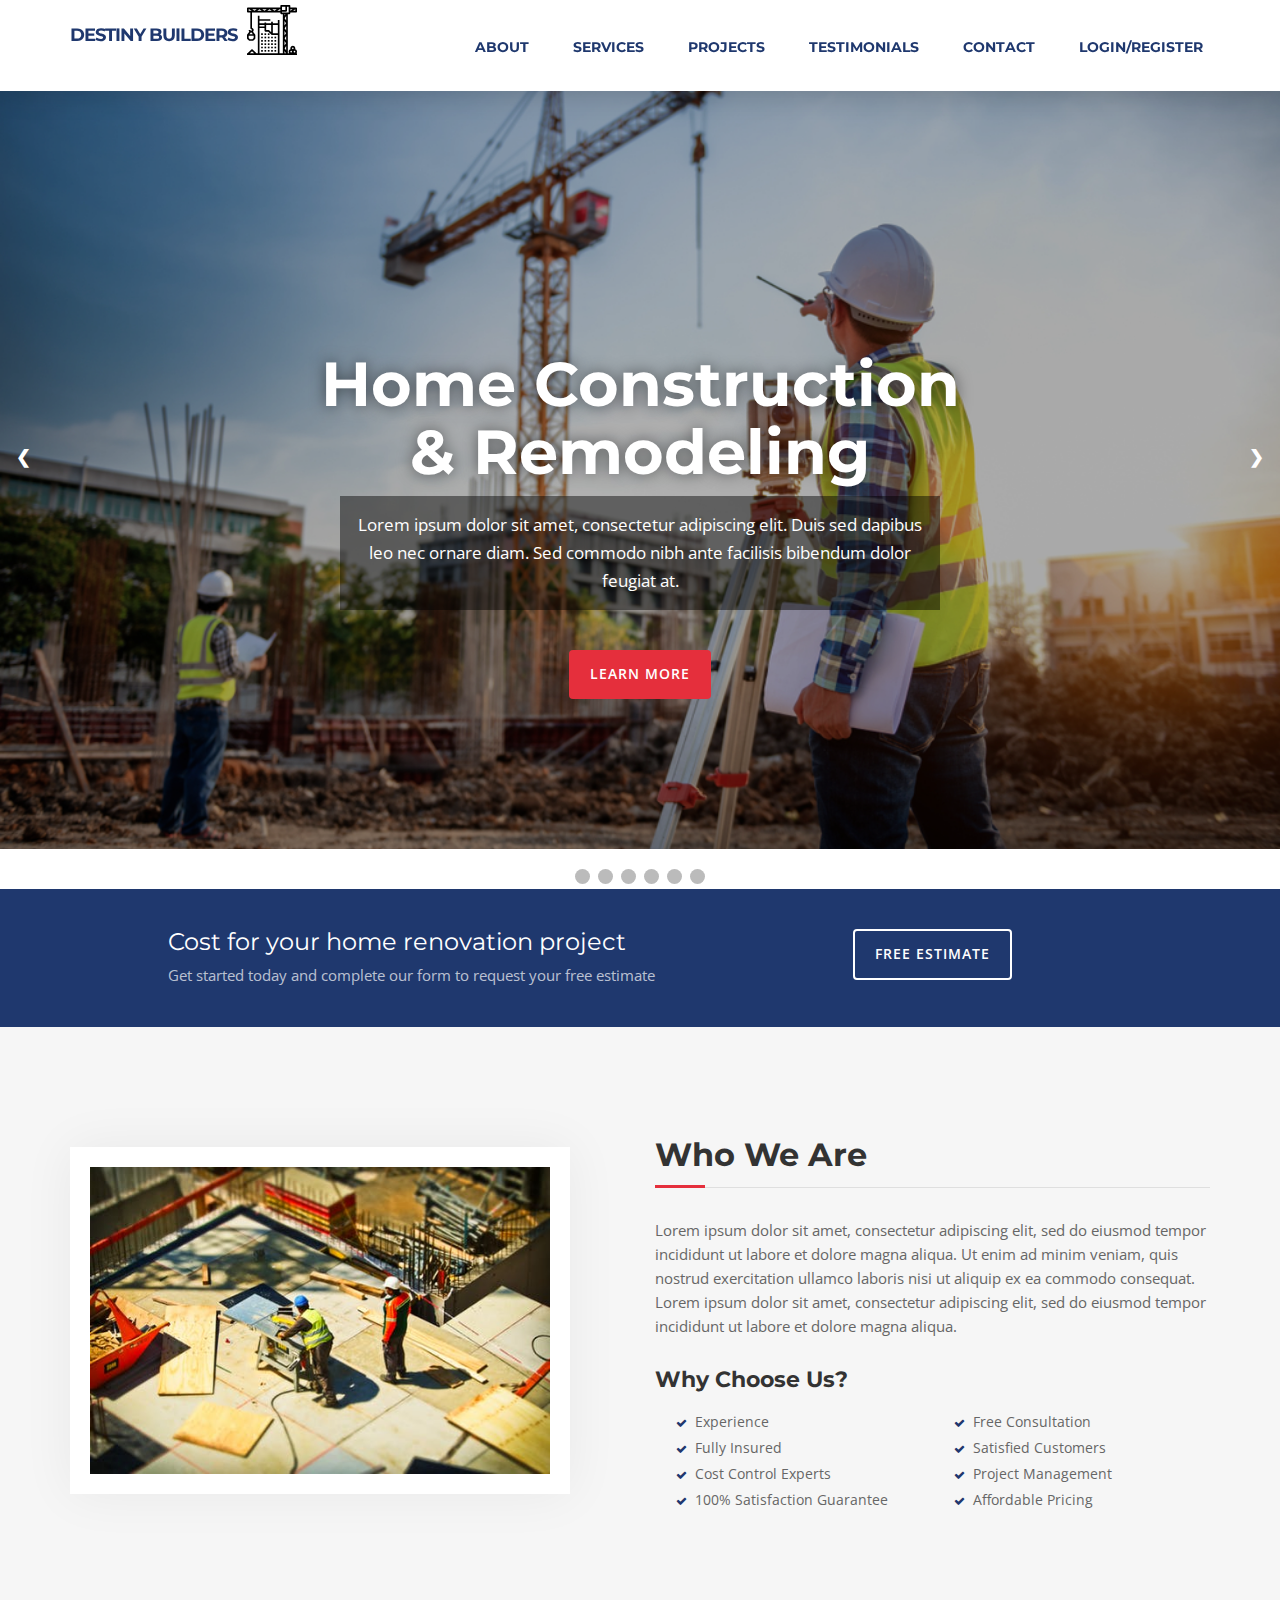
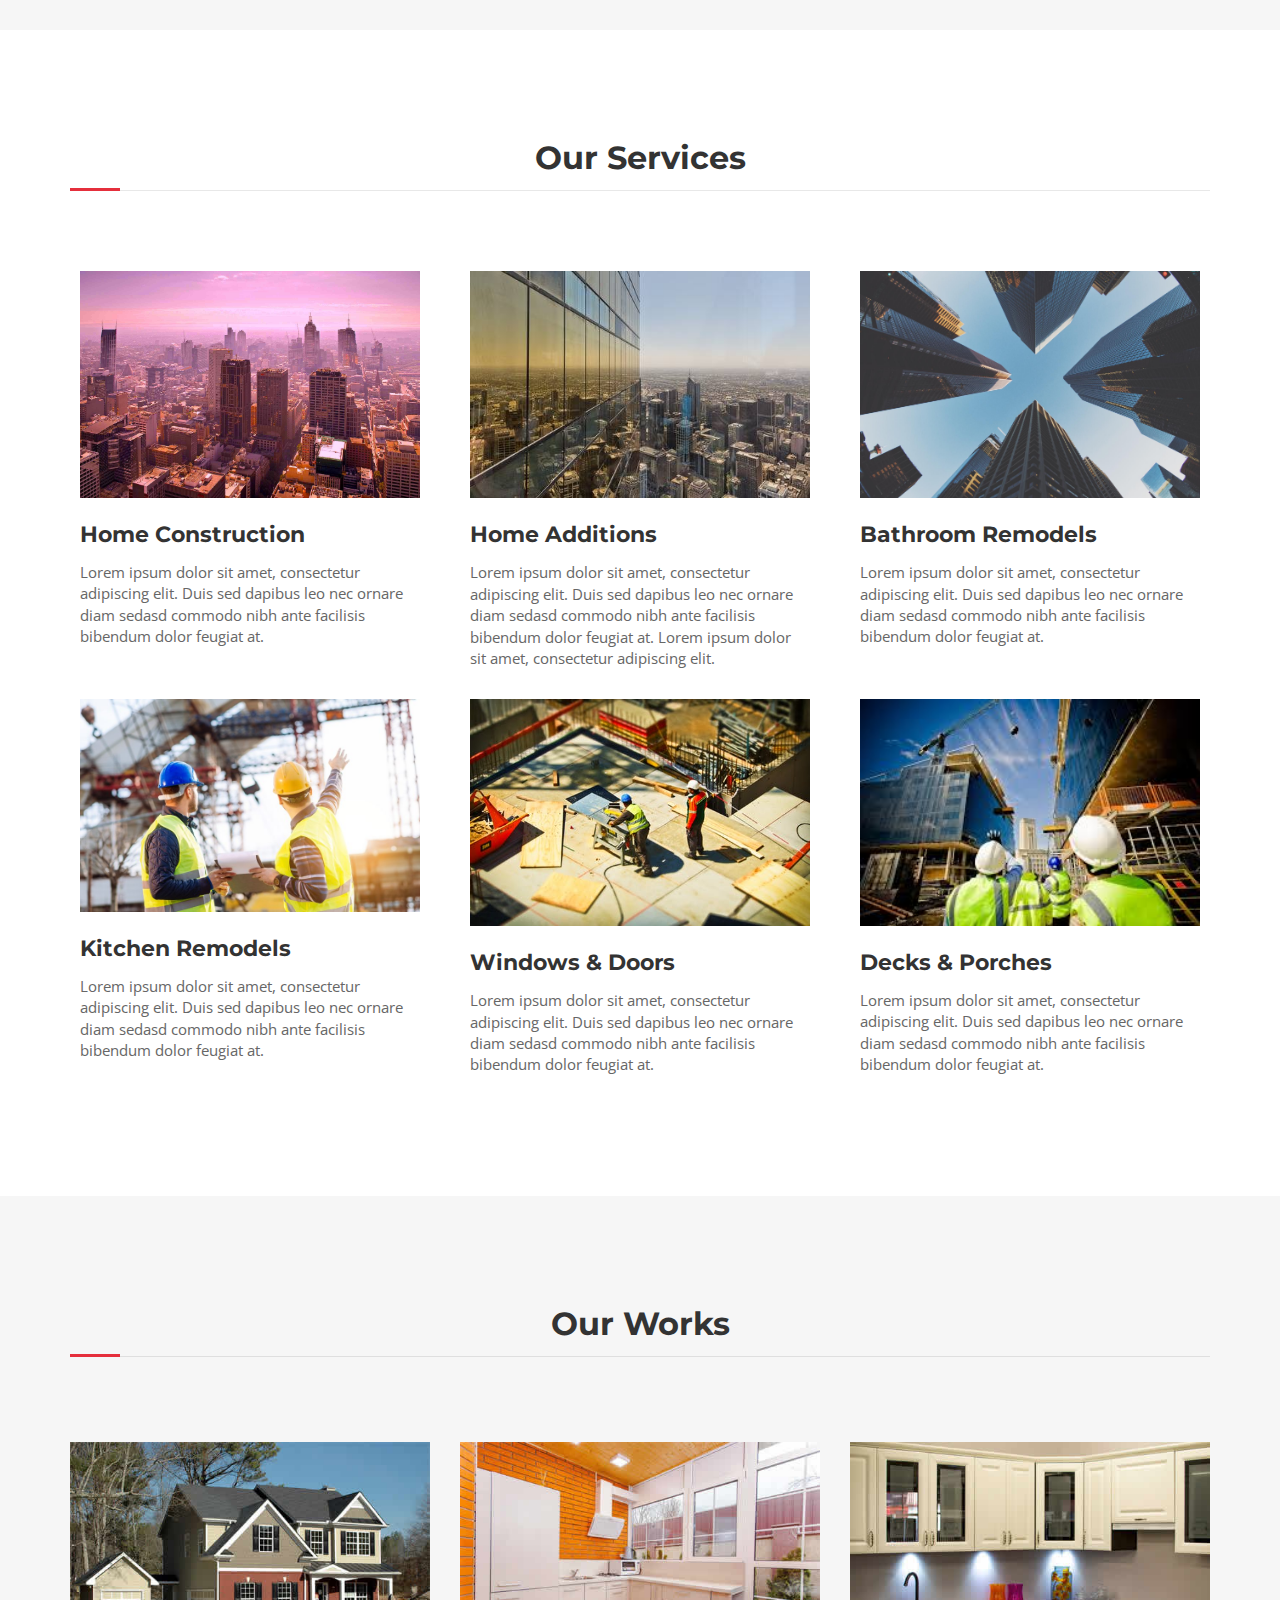
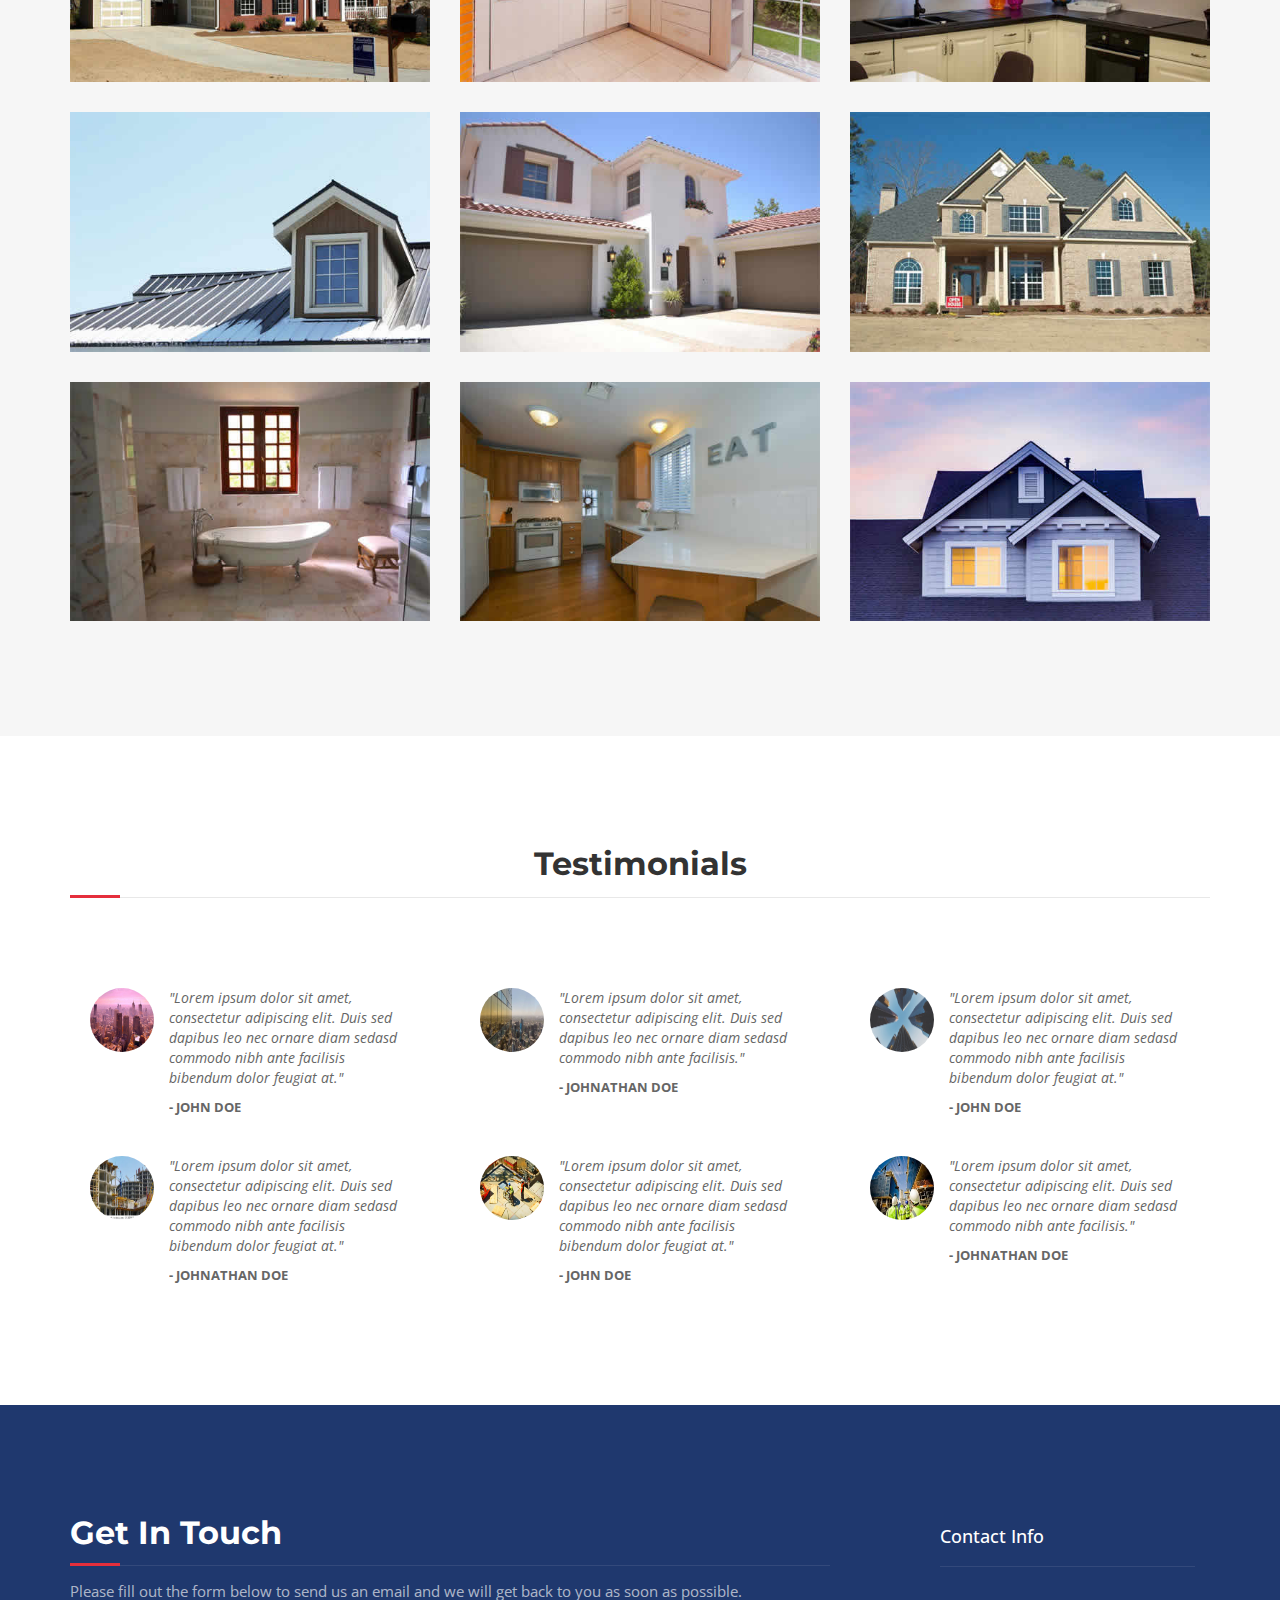
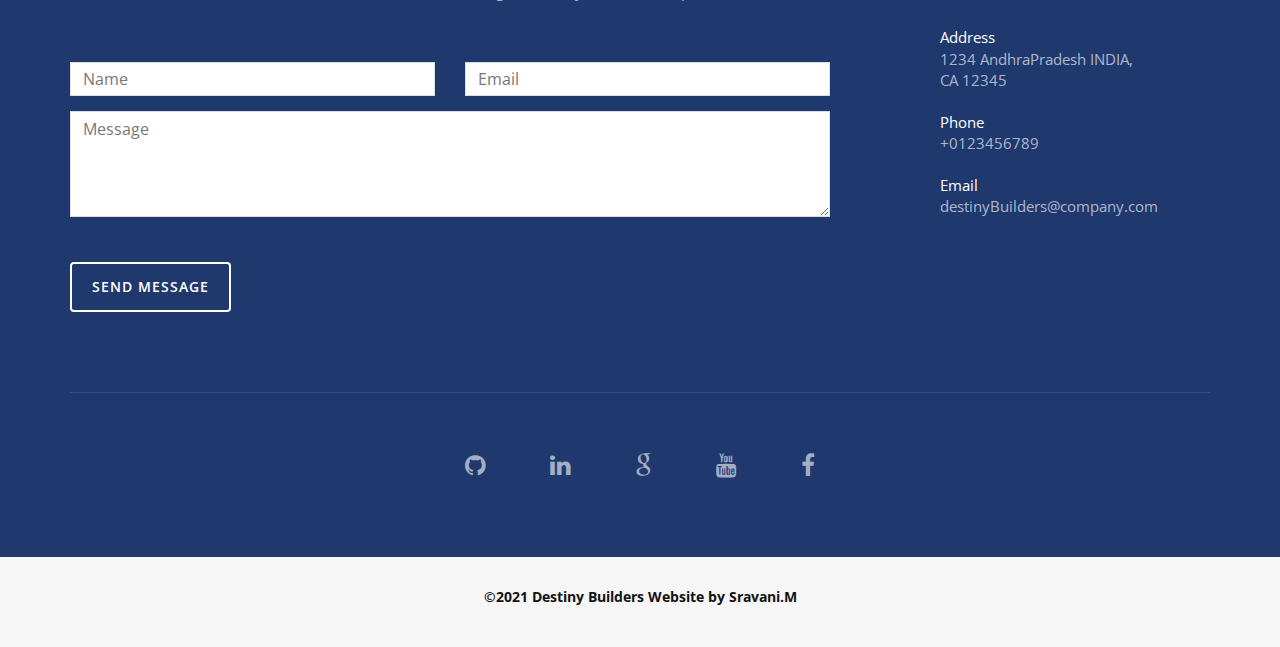
<file: index.html>
<!DOCTYPE html>
<html lang="en">

<head>
  <meta charset="utf-8">
  <meta name="viewport" content="width=device-width, initial-scale=1">
  <title>Destiny Builders</title>
  <meta name="description" content="">
  <meta name="author" content="">

  <!-- Favicons
    ================================================== -->
  <link rel="shortcut icon" href="img/1.jpg" type="image/x-icon">
  <link rel="apple-touch-icon" href="img/apple-touch-icon.png">
  <link rel="apple-touch-icon" sizes="72x72" href="img/apple-touch-icon-72x72.png">
  <link rel="apple-touch-icon" sizes="114x114" href="img/apple-touch-icon-114x114.png">

  <!-- Bootstrap -->
  <link rel="stylesheet" type="text/css" href="css/bootstrap.css">
  <link rel="stylesheet" type="text/css" href="fonts/font-awesome/css/font-awesome.css">

  <!-- Stylesheet
    ================================================== -->
  <link rel="stylesheet" type="text/css" href="css/style.css">
  <link rel="stylesheet" type="text/css" href="css/nivo-lightbox/nivo-lightbox.css">
  <link rel="stylesheet" type="text/css" href="css/nivo-lightbox/default.css">
  <link href="https://fonts.googleapis.com/css?family=Open+Sans:300,400,600,700" rel="stylesheet">
  <link href="https://fonts.googleapis.com/css?family=Montserrat:400,700" rel="stylesheet">

  <!-- HTML5 shim and Respond.js for IE8 support of HTML5 elements and media queries -->
  <!-- WARNING: Respond.js doesn't work if you view the page via file:// -->
  <!--[if lt IE 9]>
      <script src="https://oss.maxcdn.com/html5shiv/3.7.2/html5shiv.min.js"></script>
      <script src="https://oss.maxcdn.com/respond/1.4.2/respond.min.js"></script>
    <![endif]-->
</head>

<body id="page-top" data-spy="scroll" data-target=".navbar-fixed-top">
  <!-- Navigation
    ==========================================-->
  <nav id="menu" class="navbar navbar-default navbar-fixed-top">
    <div class="container">
      <!-- Brand and toggle get grouped for better mobile display -->
      <div class="navbar-header">
        <button type="button" class="navbar-toggle collapsed" data-toggle="collapse"
          data-target="#bs-example-navbar-collapse-1"> <span class="sr-only">Toggle navigation</span> <span
            class="icon-bar"></span> <span class="icon-bar"></span> <span class="icon-bar"></span> </button>
        <a class="navbar-brand page-scroll" href="#page-top"><p>Destiny Builders</p><img class="logo" src="assets/images/hook.svg" /></a>
      </div>

      <!-- Collect the nav links, forms, and other content for toggling -->
      <div class="collapse navbar-collapse" id="bs-example-navbar-collapse-1">
        <ul class="nav navbar-nav navbar-right">
          <li><a href="#about" class="page-scroll">About</a></li>
          <li><a href="#services" class="page-scroll">Services</a></li>
          <li><a href="#portfolio" class="page-scroll">Projects</a></li>
          <li><a href="#testimonials" class="page-scroll">Testimonials</a></li>
          <li><a href="#contact" class="page-scroll">Contact</a></li>
          <li><a href="login.html">Login/Register</a></li>
          

        </ul>
      </div>
      <!-- /.navbar-collapse -->
    </div>
  </nav>
  <!-- Header -->
  <header id="header">

    <div class="intro mySlides  site1">
      <div class="overlay">
        <div class="container">
          <div class="row">
            <div class="col-md-8 col-md-offset-2 intro-text">
              <h1>Home Construction<br>
                & Remodeling</h1>
              <p>Lorem ipsum dolor sit amet, consectetur adipiscing elit. Duis sed dapibus leo nec ornare diam. Sed
                commodo nibh ante facilisis bibendum dolor feugiat at.</p>
              <a href="#about" class="btn btn-custom btn-lg page-scroll">LEARN MORE</a>
            </div>
          </div>
        </div>
      </div>
    </div>

    <div class="intro mySlides  home2">
      <div class="overlay">
        <div class="container">
          <div class="row">
            <div class="col-md-8 col-md-offset-2 intro-text">
              <h1>Home Construction<br>
                & Remodeling</h1>
              <p>Lorem ipsum dolor sit amet, consectetur adipiscing elit. Duis sed dapibus leo nec ornare diam. Sed
                commodo nibh ante facilisis bibendum dolor feugiat at.</p>
              <a href="#about" class="btn btn-custom btn-lg page-scroll">LEARN MORE</a>
            </div>
          </div>
        </div>
      </div>
    </div>

    <div class="intro mySlides  home3">
      <div class="overlay">
        <div class="container">
          <div class="row">
            <div class="col-md-8 col-md-offset-2 intro-text">
              <h1>Home Construction<br>
                & Remodeling</h1>
              <p>Lorem ipsum dolor sit amet, consectetur adipiscing elit. Duis sed dapibus leo nec ornare diam. Sed
                commodo nibh ante facilisis bibendum dolor feugiat at.</p>
              <a href="#about" class="btn btn-custom btn-lg page-scroll">LEARN MORE</a>
            </div>
          </div>
        </div>
      </div>
    </div>


    <div class="intro mySlides  site">
      <div class="overlay">
        <div class="container">
          <div class="row">
            <div class="col-md-8 col-md-offset-2 intro-text">
              <h1>Home Construction<br>
                & Remodeling</h1>
              <p>Lorem ipsum dolor sit amet, consectetur adipiscing elit. Duis sed dapibus leo nec ornare diam. Sed
                commodo nibh ante facilisis bibendum dolor feugiat at.</p>
              <a href="#about" class="btn btn-custom btn-lg page-scroll">LEARN MORE</a>
            </div>
          </div>
        </div>
      </div>
    </div>

    <div class="intro mySlides  home4">
      <div class="overlay">
        <div class="container">
          <div class="row">
            <div class="col-md-8 col-md-offset-2 intro-text">
              <h1>Home Construction<br>
                & Remodeling</h1>
              <p>Lorem ipsum dolor sit amet, consectetur adipiscing elit. Duis sed dapibus leo nec ornare diam. Sed
                commodo nibh ante facilisis bibendum dolor feugiat at.</p>
              <a href="#about" class="btn btn-custom btn-lg page-scroll">LEARN MORE</a>
            </div>
          </div>
        </div>
      </div>
    </div>

    <div class="intro mySlides  site2">
      <div class="overlay">
        <div class="container">
          <div class="row">
            <div class="col-md-8 col-md-offset-2 intro-text">
              <h1>Home Construction<br>
                & Remodeling</h1>
              <p>Lorem ipsum dolor sit amet, consectetur adipiscing elit. Duis sed dapibus leo nec ornare diam. Sed
                commodo nibh ante facilisis bibendum dolor feugiat at.</p>
              <a href="#about" class="btn btn-custom btn-lg page-scroll">LEARN MORE</a>
            </div>
          </div>
        </div>
      </div>
    </div>


    <!-- Next and previous buttons -->
    <a class="prev" onclick="plusSlides(-1)">&#10094;</a>
    <a class="next" onclick="plusSlides(1)">&#10095;</a>
    <br>

    <!-- The dots/circles -->
    <div style="text-align:center">
      <span class="dot" onclick="currentSlide(1)"></span>
      <span class="dot" onclick="currentSlide(2)"></span>
      <span class="dot" onclick="currentSlide(3)"></span>
      <span class="dot" onclick="currentSlide(4)"></span>
      <span class="dot" onclick="currentSlide(5)"></span>
      <span class="dot" onclick="currentSlide(6)"></span>
    
      

    </div>

  </header>
  <!-- Get Touch Section -->
  <div id="get-touch">
    <div class="container">
      <div class="row">
        <div class="col-xs-12 col-md-6 col-md-offset-1">
          <h3>Cost for your home renovation project</h3>
          <p>Get started today and complete our form to request your free estimate</p>
        </div>
        <div class="col-xs-12 col-md-4 text-center"><a href="#contact" class="btn btn-custom btn-lg page-scroll">Free
            Estimate</a></div>
      </div>
    </div>
  </div>
  <!-- About Section -->
  <div id="about">
    <div class="container">
      <div class="row">
        <div class="col-xs-12 col-md-6"> <img src="img/5.jpeg" class="img-responsive" alt=""> </div>
        <div class="col-xs-12 col-md-6">
          <div class="about-text">
            <h2>Who We Are</h2>
            <p>Lorem ipsum dolor sit amet, consectetur adipiscing elit, sed do eiusmod tempor incididunt ut labore et
              dolore magna aliqua. Ut enim ad minim veniam, quis nostrud exercitation ullamco laboris nisi ut aliquip ex
              ea commodo consequat. Lorem ipsum dolor sit amet, consectetur adipiscing elit, sed do eiusmod tempor
              incididunt ut labore et dolore magna aliqua.</p>
            <h3>Why Choose Us?</h3>
            <div class="list-style">
              <div class="col-lg-6 col-sm-6 col-xs-12">
                <ul>
                  <li>Experience</li>
                  <li>Fully Insured</li>
                  <li>Cost Control Experts</li>
                  <li>100% Satisfaction Guarantee</li>
                </ul>
              </div>
              <div class="col-lg-6 col-sm-6 col-xs-12">
                <ul>
                  <li>Free Consultation</li>
                  <li>Satisfied Customers</li>
                  <li>Project Management</li>
                  <li>Affordable Pricing</li>
                </ul>
              </div>
            </div>
          </div>
        </div>
      </div>
    </div>
  </div>
  <!-- Services Section -->
  <div id="services">
    <div class="container">
      <div class="section-title">
        <h2 style="text-align: center;">Our Services</h2>
      </div>
      <div class="row">
        <div class="col-md-4">
          <div class="service-media"> <img src="img/1.jpg" alt=" "> </div>
          <div class="service-desc">
            <h3>Home Construction</h3>
            <p>Lorem ipsum dolor sit amet, consectetur adipiscing elit. Duis sed dapibus leo nec ornare diam sedasd
              commodo nibh ante facilisis bibendum dolor feugiat at.</p>
          </div>
        </div>
        <div class="col-md-4">
          <div class="service-media"> <img src="img/2.jpeg" alt=" "> </div>
          <div class="service-desc">
            <h3>Home Additions</h3>
            <p>Lorem ipsum dolor sit amet, consectetur adipiscing elit. Duis sed dapibus leo nec ornare diam sedasd
              commodo nibh ante facilisis bibendum dolor feugiat at. Lorem ipsum dolor sit amet, consectetur adipiscing
              elit.</p>
          </div>
        </div>
        <div class="col-md-4">
          <div class="service-media"> <img src="img/3.jpeg" alt=" "> </div>
          <div class="service-desc">
            <h3>Bathroom Remodels</h3>
            <p>Lorem ipsum dolor sit amet, consectetur adipiscing elit. Duis sed dapibus leo nec ornare diam sedasd
              commodo nibh ante facilisis bibendum dolor feugiat at.</p>
          </div>
        </div>
      </div>
      <div class="row">
        <div class="col-md-4">
          <div class="service-media"> <img src="img/10.jpg" alt=" "> </div>
          <div class="service-desc">
            <h3>Kitchen Remodels</h3>
            <p>Lorem ipsum dolor sit amet, consectetur adipiscing elit. Duis sed dapibus leo nec ornare diam sedasd
              commodo nibh ante facilisis bibendum dolor feugiat at.</p>
          </div>
        </div>
        <div class="col-md-4">
          <div class="service-media"> <img src="img/5.jpeg" alt=" "> </div>
          <div class="service-desc">
            <h3>Windows & Doors</h3>
            <p>Lorem ipsum dolor sit amet, consectetur adipiscing elit. Duis sed dapibus leo nec ornare diam sedasd
              commodo nibh ante facilisis bibendum dolor feugiat at.</p>
          </div>
        </div>
        <div class="col-md-4">
          <div class="service-media"> <img src="img/6.jpeg" alt=" "> </div>
          <div class="service-desc">
            <h3>Decks & Porches</h3>
            <p>Lorem ipsum dolor sit amet, consectetur adipiscing elit. Duis sed dapibus leo nec ornare diam sedasd
              commodo nibh ante facilisis bibendum dolor feugiat at.</p>
          </div>
        </div>
      </div>
    </div>
  </div>
  <!-- Gallery Section -->
  <div id="portfolio">
    <div class="container">
      <div class="section-title">
        <h2 style="text-align: center;">Our Works</h2>
      </div>
      <div class="row">
        <div class="portfolio-items">
          <div class="col-sm-6 col-md-4 col-lg-4">
            <div class="portfolio-item">
              <div class="hover-bg"> <a href="img/portfolio/01-large.jpg" title="Project Title"
                  data-lightbox-gallery="gallery1">
                  <div class="hover-text">
                    <h4>Lorem Ipsum</h4>
                  </div>
                  <img src="img/portfolio/01-small.jpg" class="img-responsive" alt="Project Title">
                </a> </div>
            </div>
          </div>
          <div class="col-sm-6 col-md-4 col-lg-4">
            <div class="portfolio-item">
              <div class="hover-bg"> <a href="img/portfolio/02-large.jpg" title="Project Title"
                  data-lightbox-gallery="gallery1">
                  <div class="hover-text">
                    <h4>Adipiscing Elit</h4>
                  </div>
                  <img src="img/portfolio/02-small.jpg" class="img-responsive" alt="Project Title">
                </a> </div>
            </div>
          </div>
          <div class="col-sm-6 col-md-4 col-lg-4">
            <div class="portfolio-item">
              <div class="hover-bg"> <a href="img/portfolio/03-large.jpg" title="Project Title"
                  data-lightbox-gallery="gallery1">
                  <div class="hover-text">
                    <h4>Lorem Ipsum</h4>
                  </div>
                  <img src="img/portfolio/03-small.jpg" class="img-responsive" alt="Project Title">
                </a> </div>
            </div>
          </div>
          <div class="col-sm-6 col-md-4 col-lg-4">
            <div class="portfolio-item">
              <div class="hover-bg"> <a href="img/portfolio/04-large.jpg" title="Project Title"
                  data-lightbox-gallery="gallery1">
                  <div class="hover-text">
                    <h4>Lorem Ipsum</h4>
                  </div>
                  <img src="img/portfolio/04-small.jpg" class="img-responsive" alt="Project Title">
                </a> </div>
            </div>
          </div>
          <div class="col-sm-6 col-md-4 col-lg-4">
            <div class="portfolio-item">
              <div class="hover-bg"> <a href="img/portfolio/05-large.jpg" title="Project Title"
                  data-lightbox-gallery="gallery1">
                  <div class="hover-text">
                    <h4>Adipiscing Elit</h4>
                  </div>
                  <img src="img/portfolio/05-small.jpg" class="img-responsive" alt="Project Title">
                </a> </div>
            </div>
          </div>
          <div class="col-sm-6 col-md-4 col-lg-4">
            <div class="portfolio-item">
              <div class="hover-bg"> <a href="img/portfolio/06-large.jpg" title="Project Title"
                  data-lightbox-gallery="gallery1">
                  <div class="hover-text">
                    <h4>Dolor Sit</h4>
                  </div>
                  <img src="img/portfolio/06-small.jpg" class="img-responsive" alt="Project Title">
                </a> </div>
            </div>
          </div>
          <div class="col-sm-6 col-md-4 col-lg-4">
            <div class="portfolio-item">
              <div class="hover-bg"> <a href="img/portfolio/07-large.jpg" title="Project Title"
                  data-lightbox-gallery="gallery1">
                  <div class="hover-text">
                    <h4>Dolor Sit</h4>
                  </div>
                  <img src="img/portfolio/07-small.jpg" class="img-responsive" alt="Project Title">
                </a> </div>
            </div>
          </div>
          <div class="col-sm-6 col-md-4 col-lg-4">
            <div class="portfolio-item">
              <div class="hover-bg"> <a href="img/portfolio/08-large.jpg" title="Project Title"
                  data-lightbox-gallery="gallery1">
                  <div class="hover-text">
                    <h4>Lorem Ipsum</h4>
                  </div>
                  <img src="img/portfolio/08-small.jpg" class="img-responsive" alt="Project Title">
                </a> </div>
            </div>
          </div>
          <div class="col-sm-6 col-md-4 col-lg-4">
            <div class="portfolio-item">
              <div class="hover-bg"> <a href="img/portfolio/09-large.jpg" title="Project Title"
                  data-lightbox-gallery="gallery1">
                  <div class="hover-text">
                    <h4>Adipiscing Elit</h4>
                  </div>
                  <img src="img/portfolio/09-small.jpg" class="img-responsive" alt="Project Title">
                </a> </div>
            </div>
          </div>
        </div>
      </div>
    </div>
  </div>
  <!-- Testimonials Section -->
  <div id="testimonials">
    <div class="container">
      <div class="section-title">
        <h2 style="text-align: center;">Testimonials</h2>
      </div>
      <div class="row">
        <div class="col-md-4">
          <div class="testimonial">
            <div class="testimonial-image"> <img src="img/1.jpg" alt=""> </div>
            <div class="testimonial-content">
              <p>"Lorem ipsum dolor sit amet, consectetur adipiscing elit. Duis sed dapibus leo nec ornare diam sedasd
                commodo nibh ante facilisis bibendum dolor feugiat at."</p>
              <div class="testimonial-meta"> - John Doe </div>
            </div>
          </div>
        </div>
        <div class="col-md-4">
          <div class="testimonial">
            <div class="testimonial-image"> <img src="img/2.jpeg" alt=""> </div>
            <div class="testimonial-content">
              <p>"Lorem ipsum dolor sit amet, consectetur adipiscing elit. Duis sed dapibus leo nec ornare diam sedasd
                commodo nibh ante facilisis."</p>
              <div class="testimonial-meta"> - Johnathan Doe </div>
            </div>
          </div>
        </div>
        <div class="col-md-4">
          <div class="testimonial">
            <div class="testimonial-image"> <img src="img/3.jpeg" alt=""> </div>
            <div class="testimonial-content">
              <p>"Lorem ipsum dolor sit amet, consectetur adipiscing elit. Duis sed dapibus leo nec ornare diam sedasd
                commodo nibh ante facilisis bibendum dolor feugiat at."</p>
              <div class="testimonial-meta"> - John Doe </div>
            </div>
          </div>
        </div>
        <div class="row"> </div>
        <div class="col-md-4">
          <div class="testimonial">
            <div class="testimonial-image"> <img src="img/4.jpg" alt=""> </div>
            <div class="testimonial-content">
              <p>"Lorem ipsum dolor sit amet, consectetur adipiscing elit. Duis sed dapibus leo nec ornare diam sedasd
                commodo nibh ante facilisis bibendum dolor feugiat at."</p>
              <div class="testimonial-meta"> - Johnathan Doe </div>
            </div>
          </div>
        </div>
        <div class="col-md-4">
          <div class="testimonial">
            <div class="testimonial-image"> <img src="img/5.jpeg" alt=""> </div>
            <div class="testimonial-content">
              <p>"Lorem ipsum dolor sit amet, consectetur adipiscing elit. Duis sed dapibus leo nec ornare diam sedasd
                commodo nibh ante facilisis bibendum dolor feugiat at."</p>
              <div class="testimonial-meta"> - John Doe </div>
            </div>
          </div>
        </div>
        <div class="col-md-4">
          <div class="testimonial">
            <div class="testimonial-image"> <img src="img/6.jpeg" alt=""> </div>
            <div class="testimonial-content">
              <p>"Lorem ipsum dolor sit amet, consectetur adipiscing elit. Duis sed dapibus leo nec ornare diam sedasd
                commodo nibh ante facilisis."</p>
              <div class="testimonial-meta"> - Johnathan Doe </div>
            </div>
          </div>
        </div>
      </div>
    </div>
  </div>
  <!-- Contact Section -->
  <div id="contact">
    <div class="container">
      <div class="col-md-8">
        <div class="row">
          <div class="section-title">
            <h2>Get In Touch</h2>
            <p>Please fill out the form below to send us an email and we will get back to you as soon as possible.</p>
          </div>
          <form name="sentMessage" id="contactForm" novalidate>
            <div class="row">
              <div class="col-md-6">
                <div class="form-group">
                  <input type="text" id="name" class="form-control" placeholder="Name" required="required">
                  <p class="help-block text-danger"></p>
                </div>
              </div>
              <div class="col-md-6">
                <div class="form-group">
                  <input type="email" id="email" class="form-control" placeholder="Email" required="required">
                  <p class="help-block text-danger"></p>
                </div>
              </div>
            </div>
            <div class="form-group">
              <textarea name="message" id="message" class="form-control" rows="4" placeholder="Message"
                required></textarea>
              <p class="help-block text-danger"></p>
            </div>
            <div id="success"></div>
            <button type="submit" class="btn btn-custom btn-lg">Send Message</button>
          </form>
        </div>
      </div>
      <div class="col-md-3 col-md-offset-1 contact-info">
        <div class="contact-item">
          <h4>Contact Info</h4>
          <p><span>Address</span>1234 AndhraPradesh INDIA,<br>
            CA 12345</p>
        </div>
        <div class="contact-item">
          <p><span>Phone</span> +0123456789</p>
        </div>
        <div class="contact-item">
          <p><span>Email</span> destinyBuilders@company.com</p>
        </div>
      </div>
      <div class="col-md-12">
        <div class="row">
          <div class="social">
            <ul>
              <li><a href="https://github.com/Sravani153/"><i class="fa fa-github"></i></a></li>
              <li><a href="https://www.linkedin.com/in/sravs-sravani-355900209/"><i class="fa fa-linkedin"></i></a></li>
              <li><a href="mailto:modugaparapu234@gmail.com"><i class="fa fa-google"></i></a></li>
              <li><a href="https://www.youtube.com/channel/UCXRTmcW3IW0znTzaP-PN76g"><i class="fa fa-youtube"></i></a></li>
              <li><a href="https://www.facebook.com/SravaniModugaparapu/"><i class="fa fa-facebook"></i></a></li>
            </ul>
          </div>
        </div>
      </div>
    </div>
  </div>
  <!-- Footer Section -->
  <div id="footer">
    <div class="container text-center">
      <p><b>&copy;2021 Destiny Builders Website by Sravani.M</b></p>
    </div>
  </div>
  <script type="text/javascript" src="js/jquery.1.11.1.js"></script>
  <script type="text/javascript" src="js/bootstrap.js"></script>
  <script type="text/javascript" src="js/SmoothScroll.js"></script>
  <script type="text/javascript" src="js/nivo-lightbox.js"></script>
  <script type="text/javascript" src="js/jqBootstrapValidation.js"></script>
  <script type="text/javascript" src="js/contact_me.js"></script>
  <script type="text/javascript" src="js/main.js"></script>
  <script type="text/javascript" src="js/slideShow.js"></script>
</body>

</html>
</file>
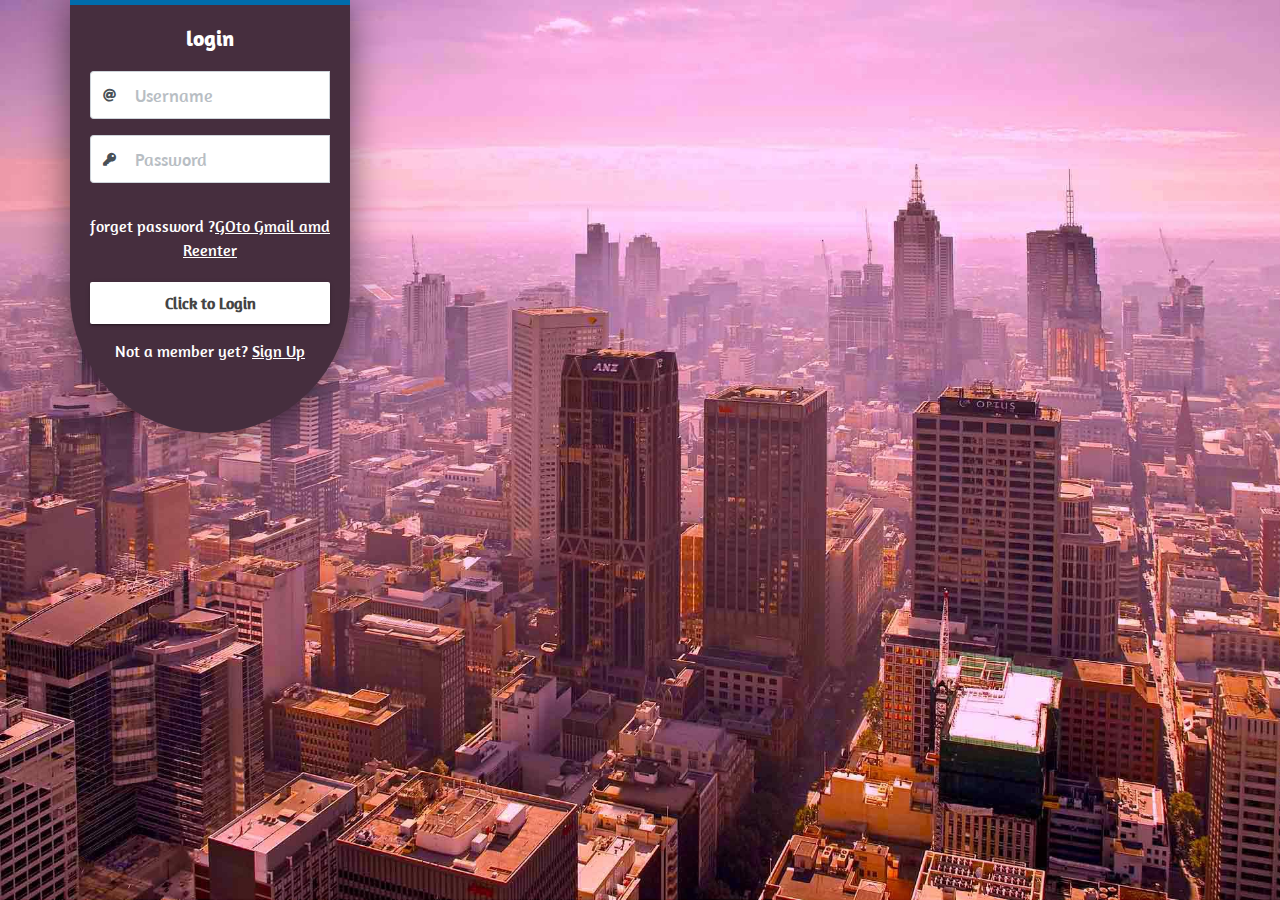
<file: login.html>
<!doctype html>
<html lang="en">

<head>
    <meta charset="utf-8">
    <meta name="viewport" content="width=device-width, initial-scale=1, shrink-to-fit=no">
    <title> construction</title>

    <!-- <link rel="shortcut icon" href="assets/images/fav.jpg"> -->
    <link rel="stylesheet" href="assets/css/bootstrap.min.css">
    <link rel="stylesheet" href="assets/css/fontawsom-all.min.css">
    <link rel="stylesheet" type="text/css" href="assets/css/style.css" />
</head>

    <body class="h-100">
        <div class="container-fluid full-bg h-100">
           <div class="container h-100">
              
               <div class="row no-margin">
                   <div class="bg-layer  ">
                       <form action="#">
                        <div class="login-box row">
                           
                            <h3>login</h3>
                            <div class="input-group mb-3">
                              <div class="input-group-prepend">
                                <span class="input-group-text" id="basic-addon1"><i class="fas fa-at"></i></span>
                              </div>
                              <input type="text" class="form-control form-control-sm" placeholder="Username" aria-label="Username" aria-describedby="basic-addon1">
                            </div>
                            <div class="input-group mb-3">
                              <div class="input-group-prepend">
                                <span class="input-group-text" id="basic-addon1"><i class="fas fa-key"></i></span>
                              </div>
                              <input type="password" class="form-control form-control-sm" placeholder="Password" aria-label="Username" aria-describedby="basic-addon1">
                            </div>

                            
                            <p class="no-c">
                            
                            forget password ?<a href="#">GOto Gmail amd Reenter</a></p>
                            <button class="btn btn-default">Click to Login</button>
                            
                            <p class="no-c">Not a member yet? <a href="signup.html">Sign Up</a></p>
                        </div>
                        </form>
                    </div>    
               </div>
              
              
        </div>
    </body>

<script src="assets/js/jquery-3.2.1.min.js"></script>
<script src="assets/js/popper.min.js"></script>
<script src="assets/js/bootstrap.min.js"></script>        
<script src="assets/js/script.js"></script>


</html>
</file>
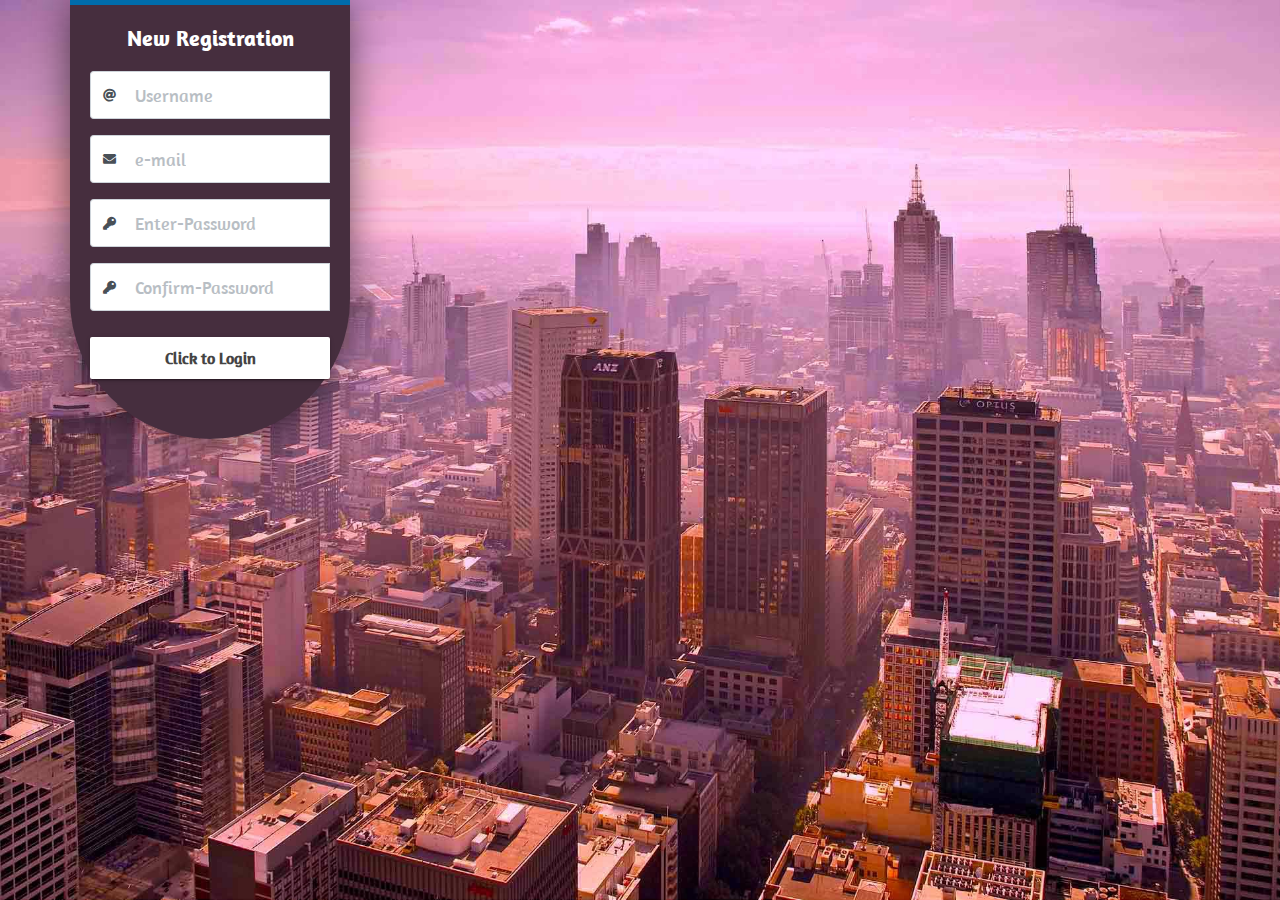
<file: signup.html>
<!doctype html>
<html lang="en">

<head>
    <meta charset="utf-8">
    <meta name="viewport" content="width=device-width, initial-scale=1, shrink-to-fit=no">
    <title> construction</title>

    <!-- <link rel="shortcut icon" href="assets/images/fav.jpg"> -->
    <link rel="stylesheet" href="assets/css/bootstrap.min.css">
    <link rel="stylesheet" href="assets/css/fontawsom-all.min.css">
    <link rel="stylesheet" type="text/css" href="assets/css/style.css" />
</head>

    <body class="h-100">
        <div class="container-fluid full-bg h-100">
           <div class="container h-100">
              
               <div class="row no-margin">
                   <div class="bg-layer  ">
                       <form action="#">
                        <div class="login-box row">
                           
                            <h3>New Registration</h3>
                            <div class="input-group mb-3">
                              <div class="input-group-prepend">
                                <span class="input-group-text" id="basic-addon1"><i class="fas fa-at"></i></span>
                              </div>
                              <input type="text" class="form-control form-control-sm" placeholder="Username" aria-label="Username" aria-describedby="basic-addon1">
                            </div>
                            <div class="input-group mb-3">
                              <div class="input-group-prepend">
                                <span class="input-group-text" id="basic-addon1"><i class="fas fa-envelope"></i></span>
                              </div>
                              <input type="email" class="form-control form-control-sm" placeholder="e-mail" aria-label="Username" aria-describedby="basic-addon1">
                            </div>
                            <div class="input-group mb-3">
                                <div class="input-group-prepend">
                                  <span class="input-group-text" id="basic-addon1"><i class="fas fa-key"></i></span>
                                </div>
                                <input type="password" class="form-control form-control-sm" placeholder="Enter-Password" aria-label="Username" aria-describedby="basic-addon1">
                              </div>
                              <div class="input-group mb-3">
                                <div class="input-group-prepend">
                                  <span class="input-group-text" id="basic-addon1"><i class="fas fa-key"></i></span>
                                </div>
                                <input type="password" class="form-control form-control-sm" placeholder="Confirm-Password" aria-label="Username" aria-describedby="basic-addon1">
                              </div>

                            
                            <!-- <p> -->
                            
                            
                             <button class="btn btn-default">Click to Login</button> 

                                                         
                        
                        </div>
                        </form>
                    </div>    
               </div>
              
              
        </div>
    </body>

<script src="assets/js/jquery-3.2.1.min.js"></script>
<script src="assets/js/popper.min.js"></script>
<script src="assets/js/bootstrap.min.js"></script>        
<script src="assets/js/script.js"></script>


</html>
</file>
<file: css/style.css>
body,
html {
  font-family: "Open Sans", sans-serif;
  text-rendering: optimizeLegibility !important;
  -webkit-font-smoothing: antialiased !important;
  color: #666;
  font-weight: 400;
  width: 100% !important;
  height: 100% !important;
}
h2 {
  font-family: "Montserrat", sans-serif;
  margin: 0 0 20px 0;
  font-weight: 700;
  font-size: 32px;
  color: #333;
}
h3 {
  font-family: "Montserrat", sans-serif;
  font-size: 22px;
  font-weight: 700;
  color: #333;
}
h4 {
  font-size: 18px;
  color: #333;
}
h5 {
  text-transform: uppercase;
  font-weight: 700;
  line-height: 20px;
}
p {
  font-size: 15px;
}
p.intro {
  margin: 12px 0 0;
  line-height: 24px;
}
a {
  color: #1f386e;
  font-weight: 400;
}
a:hover,
a:focus {
  text-decoration: none;
  color: #e52f3c;
}
ul,
ol {
  list-style: none;
}
ul,
ol {
  padding: 0;
  webkit-padding: 0;
  moz-padding: 0;
}
hr {
  height: 2px;
  width: 70px;
  text-align: center;
  position: relative;
  background: #1e7a46;
  margin-bottom: 20px;
  border: 0;
}
/* Navigation */

.navbar-header a{
  display: flex;
  align-items: flex-end;
}
.navbar-header p{
  margin-right: 10px;
  font-size: large;
}
.navbar-header img{
  height: 50px;
  width: 50p;
}

#menu {
  padding: 20px;
  transition: all 0.8s;
}
#menu.navbar-default {
  background-color: #fff;
  border-color: rgba(231, 231, 231, 0);
  box-shadow: 0 0 30px rgba(0, 0, 0, 0.2);
}
#menu a.navbar-brand {
  font-family: "Montserrat", sans-serif;
  font-size: 32px;
  font-weight: 700;
  color: #1f386e;
  text-transform: uppercase;
  letter-spacing: -1px;
}
#menu.navbar-default .navbar-nav > li > a {
  font-family: "Montserrat", sans-serif;
  text-transform: uppercase;
  color: #1f386e;
  font-size: 14px;
  font-weight: 700;
  padding: 8px 2px;
  border-radius: 0;
  margin: 9px 20px 0 20px;
}
#menu.navbar-default .navbar-nav > li > a:hover {
  color: #ce2a36;
}
.navbar-default .navbar-nav > .active > a,
.navbar-default .navbar-nav > .active > a:hover,
.navbar-default .navbar-nav > .active > a:focus {
  color: #ce2a36 !important;
  background-color: transparent;
}
#menu .phone {
  font-family: "Montserrat", sans-serif;
  margin: 4px 0 0 120px;
  float: left;
  font-size: 16px;
  font-weight: 400;
  color: #999;
}
#menu .phone span {
  font-size: 14px;
  display: block;
  color: #1f386e;
}
.navbar-toggle {
  border-radius: 0;
}
.navbar-default .navbar-toggle:hover,
.navbar-default .navbar-toggle:focus {
  background-color: #fff;
  border-color: #fff;
}
.navbar-default .navbar-toggle:hover > .icon-bar {
  background-color: #1b6d3f;
}
.section-title {
  margin-bottom: 70px;
}
.section-title h2 {
  position: relative;
  margin-top: 10px;
  margin-bottom: 15px;
  padding-bottom: 15px;
  border-bottom: 1px solid rgba(0, 0, 0, 0.09);
}
.section-title h2::after {
  position: absolute;
  content: "";
  background-color: #e52f3c;
  height: 3px;
  width: 50px;
  bottom: -1px;
  left: 0;
}
.btn-custom {
  text-transform: uppercase;
  color: #fff;
  background-color: #e52f3c;
  padding: 14px 20px;
  letter-spacing: 1px;
  margin: 0;
  font-size: 14px;
  font-weight: 600;
  border-radius: 4px;
  transition: all 0.3s;
}
.btn-custom:hover,
.btn-custom:focus,
.btn-custom.focus,
.btn-custom:active,
.btn-custom.active {
  color: #fff;
  background-color: #1f386e;
}
.btn:active,
.btn.active {
  background-image: none;
  outline: 0;
  -webkit-box-shadow: none;
  box-shadow: none;
}
a:focus,
.btn:focus,
.btn:active:focus,
.btn.active:focus,
.btn.focus,
.btn:active.focus,
.btn.active.focus {
  outline: none;
  outline-offset: none;
}
/* Header Section */
.intro {
  display: table;
  width: 100%;
  padding: 0;
  background-color: #e5e5e5;
  -webkit-background-size: cover;
  -moz-background-size: cover;
  background-size: cover;
  -o-background-size: cover;
}

.site1 {
  width: 100%;
  height: 100%;
  background-image: url("../img/site1.jpg");
  background-position: center;
  background-size: cover;
}
.home2 {
  width: 100%;
  height: 100%;
  background-image: url("../img/home2.jpg");
  background-position: center;
  background-size: cover;
}

.home3 {
  width: 100%;
  height: 100%;
  background: url("../img/home3.jpg");
  background-position: center;
  background-size: cover;
}
.site {
  width: 100%;
  height: 100%;
  background-image: url("../img/site.jpg");
  background-position: center;
  background-size: cover;
}

.home4 {
  width: 100%;
  height: 100%;
  background-image: url("../img/home4.jpg");
  background-position: center;
  background-size: cover;
}
.site2 {
  width: 100%;
  height: 100%;
  background-image: url("../img/site2.jpg");
  background-position: center;
  background-size: cover;
}

* {
  box-sizing: border-box;
}

/* Hide the images by default */
.mySlides {
  display: none;
}

/* Next & previous buttons */
.prev,
.next {
  cursor: pointer;
  position: absolute;
  top: 50%;
  width: auto;
  margin-top: -22px;
  padding: 16px;
  color: white;
  font-weight: bold;
  font-size: 18px;
  transition: 0.6s ease;
  border-radius: 0 3px 3px 0;
  user-select: none;
}

/* Position the "next button" to the right */
.next {
  right: 0;
  border-radius: 3px 0 0 3px;
}

/* On hover, add a black background color with a little bit see-through */
.prev:hover,
.next:hover {
  background-color: rgba(0, 0, 0, 0.8);
}

/* The dots/bullets/indicators */
.dot {
  cursor: pointer;
  height: 15px;
  width: 15px;
  margin: 0 2px;
  background-color: #bbb;
  border-radius: 50%;
  display: inline-block;
  transition: background-color 0.6s ease;
}

.active,
.dot:hover {
  border: 2px solid #1f386e ;
}

/* Fading animation */
.fade {
  -webkit-animation-name: fade;
  -webkit-animation-duration: 1.5s;
  animation-name: fade;
  animation-duration: 1.5s;
}

@-webkit-keyframes fade {
  from {
    opacity: 0.4;
  }
  to {
    opacity: 1;
  }
}

@keyframes fade {
  from {
    opacity: 0.4;
  }
  to {
    opacity: 1;
  }
}

.intro .overlay {
  background: rgba(0, 0, 0, 0.3);
}
.intro h1 {
  font-family: "Montserrat", sans-serif;
  color: #fff;
  font-size: 62px;
  font-weight: 700;
  margin-top: 0;
  margin-bottom: 10px;
  text-shadow: 0 0 15px rgba(0, 0, 0, 0.5);
}
.intro p {
  color: #fff;
  font-size: 17px;
  line-height: 28px;
  padding: 15px;
  max-width: 600px;
  margin: 0 auto;
  margin-bottom: 40px;
  background: rgba(0, 0, 0, 0.45);
}
header .intro-text {
  padding-top: 350px;
  padding-bottom: 150px;
  text-align: center;
}
/* Get Touch Section */
#get-touch {
  padding: 40px 0 30px;
  color: rgba(255, 255, 255, 0.7);
  background: #1f386e;
}
#get-touch h3 {
  font-size: 24px;
  font-weight: 400;
  color: #fff;
  margin: 0 0 10px 0;
}
#get-touch .btn-custom {
  margin: 0;
  background: transparent;
  border: 2px solid #fff;
}
#get-touch .btn-custom:hover {
  color: #1f386e;
  background: #fff;
  border: 2px solid #fff;
}
/* About Section */
#about {
  padding: 110px 0;
  background: #f6f6f6;
}
#about h3 {
  font-size: 22px;
  margin: 0 0 20px 0;
}
#about h2 {
  position: relative;
  margin-bottom: 15px;
  padding-bottom: 15px;
  border-bottom: 1px solid rgba(0, 0, 0, 0.09);
}
#about h2::after {
  position: absolute;
  content: "";
  background-color: #e52f3c;
  height: 3px;
  width: 50px;
  bottom: -1px;
  left: 0;
}
#about .about-text li {
  margin-bottom: 6px;
  margin-left: 6px;
  list-style: none;
  padding: 0;
}
#about .about-text li:before {
  content: "\f00c";
  font-family: "FontAwesome";
  color: #1f386e;
  font-size: 11px;
  font-weight: 300;
  padding-right: 8px;
}
#about img {
  padding: 20px;
  width: 500px;
  margin-top: 10px;
  background: #fff;
  border-right: 0;
  box-shadow: 0 0 50px rgba(0, 0, 0, 0.06);
}
#about p {
  line-height: 24px;
  margin: 30px 0;
}
/* Services Section */
#services {
  padding: 100px 0;
}
#services .service-media {
  margin: 10px;
}
#services .service-media img {
  position: relative;
  display: block;
  width: 100%;
  height: auto;
}
#services .service-desc {
  margin: 10px 10px 20px;
}
#services h3 {
  font-weight: 700;
  padding: 5px 0;
}
#services .service-desc hr {
  margin-left: 0;
}
/* Portfolio Section */
#portfolio {
  padding: 100px 0;
  background: #f6f6f6;
}
.portfolio-item {
  margin: 15px 0;
}
.portfolio-item .hover-bg {
  overflow: hidden;
  position: relative;
}
.hover-bg .hover-text {
  position: absolute;
  text-align: center;
  margin: 0 auto;
  color: #fff;
  background: rgba(31, 56, 110, 0.8);
  padding: 30% 0 0 0;
  height: 100%;
  width: 100%;
  opacity: 0;
  transition: all 0.5s;
}
.hover-bg .hover-text > h4 {
  opacity: 0;
  color: #fff;
  -webkit-transform: translateY(100%);
  transform: translateY(100%);
  transition: all 0.3s;
  font-size: 17px;
  letter-spacing: 1px;
  font-weight: 400;
  text-transform: uppercase;
}
.hover-bg:hover .hover-text > h4 {
  opacity: 1;
  -webkit-backface-visibility: hidden;
  -webkit-transform: translateY(0);
  transform: translateY(0);
}
.hover-bg:hover .hover-text {
  opacity: 1;
}
/* Testimonials Section */
#testimonials {
  padding: 100px 0;
}
#testimonials i {
  color: #e6e6e6;
  font-size: 32px;
  margin-bottom: 20px;
}
.testimonial {
  position: relative;
  padding: 20px;
}
.testimonial-image {
  float: left;
  margin-right: 15px;
}
.testimonial-image,
.testimonial-image img {
  display: block;
  border-radius: 50%;
  width: 64px;
  height: 64px;
}
.testimonial-content {
  position: relative;
  overflow: hidden;
}
.testimonial-content p {
  margin-bottom: 0;
  font-size: 14px;
  font-style: italic;
}
.testimonial-meta {
  margin-top: 10px;
  font-size: 13px;
  font-weight: bold;
  text-transform: uppercase;
}
/* Contact Section */
#contact {
  padding: 100px 0 60px 0;
  background: #1f386e;
  color: rgba(255, 255, 255, 0.65);
}
#contact .section-title {
  margin-bottom: 40px;
}
#contact h2 {
  color: #fff;
  margin-top: 10px;
  margin-bottom: 15px;
  padding-bottom: 15px;
  border-bottom: 1px solid rgba(255, 255, 255, 0.09);
}
#contact h4 {
  color: #fff;
  margin-top: 22px;
  margin-bottom: 60px;
  padding-bottom: 20px;
  border-bottom: 1px solid rgba(255, 255, 255, 0.09);
}
#contact form {
  padding-top: 20px;
}
#contact h3 {
  font-size: 17px;
  font-weight: 600;
}
#contact .text-danger {
  color: #cc0033;
  text-align: left;
}
#contact .btn-custom {
  margin: 30px 0;
  background: transparent;
  border: 2px solid #fff;
}
#contact .btn-custom:hover {
  color: #1f386e;
  background: #fff;
}
label {
  font-size: 12px;
  font-weight: 400;
  font-family: "Open Sans", sans-serif;
  float: left;
}
#contact .form-control {
  display: block;
  width: 100%;
  padding: 6px 12px;
  font-size: 16px;
  line-height: 1.42857143;
  color: #444;
  background-color: #fff;
  background-image: none;
  border: 1px solid #ddd;
  border-radius: 0;
  -webkit-box-shadow: none;
  box-shadow: none;
  -webkit-transition: none;
  -o-transition: none;
  transition: none;
}
#contact .form-control:focus {
  border-color: #999;
  outline: 0;
  -webkit-box-shadow: transparent;
  box-shadow: transparent;
}
.form-control::-webkit-input-placeholder {
  color: #777;
}
.form-control:-moz-placeholder {
  color: #777;
}
.form-control::-moz-placeholder {
  color: #777;
}
.form-control:-ms-input-placeholder {
  color: #777;
}
#contact .contact-item {
  margin: 20px 0;
}
#contact .contact-item span {
  color: rgba(255, 255, 255, 1);
  display: block;
}
#contact .social {
  border-top: 1px solid rgba(255, 255, 255, 0.1);
  padding-top: 50px;
  margin-top: 50px;
  text-align: center;
}
#contact .social ul li {
  display: inline-block;
  margin: 0 20px;
}
#contact .social i.fa {
  font-size: 24px;
  padding: 10px;
  color: rgba(255, 255, 255, 0.6);
  transition: all 0.3s;
}
#contact .social i.fa:hover {
  color: #fff;
}
/* Footer Section*/
#footer {
  background: #f6f6f6;
  padding: 30px 0;
}
#footer p {
  color: rgb(20, 19, 19);
  font-size: 14px;
}
#footer a {
  color: #1f386e;
}
#footer a:hover {
  color: #e52f3c;
}

@media (max-width: 768px) {
  #about img {
    margin: 50px 0;
  }
  .intro h1 {
    font-size: 42px;
  }
}
</file>
<file: assets/css/style.css>
/* =======================================================================
Template Name: Dil Hospital
Author:  SmartEye Adminpanel
Author URI: www.smarteyeapps.com
Version: 1.0
coder name:Prabin Raja
Description: This Template is created for web template
======================================================================= */
/* ===================================== Import Less ================================== */
@font-face {
  font-family: 'mouse-300';
  src: url("../fonts/Amaranth-Regular.ttf") format("truetype"); }
@font-face {
  font-family: 'mouse-500';
  src: url("../fonts/Amaranth-Bold.ttf") format("truetype"); }
/* ===================================== Basic CSS ================================== */
* {
  margin: 0px;
  padding: 0px;
  list-style: none; }

img {
  max-width: 100%; }

a {
  text-decoration: none;
  outline: none;
  color: rgb(82, 32, 32); }

a:hover {
  color: #444; }

ul {
  margin-bottom: 0;
  padding-left: 0; }

a:hover,
a:focus,
input,
textarea {
  text-decoration: none;
  outline: none; }

.center {
  text-align: center; }

.left {
  text-align: left; }

.right {
  text-align: right; }

.cp {
  cursor: pointer; }

html, body {
  height: 100%; }

p {
  margin-bottom: 0px;
  width: 100%; }

.no-padding {
  padding: 0px; }

.no-margin {
  margin: 0px; }

.hid {
  display: none; }

.top-mar {
  margin-top: 15px; }

.h-100 {
  height: 100%; }

::placeholder {
  color: #747f8a !important;
  font-size: 13px;
  opacity: .5 !important; }

.container-fluid {
  padding: 0px; }

h1, h2, h3, h4, h5, h6 {
  font-family: "mouse-500", Arial, Helvetica, sans-serif; }

strong {
  font-family: "mouse-500", Arial, Helvetica, sans-serif; }

body {
  background-color: #1e1e57 !important;
  font-family: "mouse-300", Arial, Helvetica, sans-serif;
  color: #6A6A6A; }

.session-title {
  padding: 30px;
  margin: 0px; }
  .session-title h2 {
    width: 100%;
    text-align: center; }
  .session-title p {
    max-width: 850px;
    text-align: center;
    float: none;
    margin: auto; }
  .session-title span {
    float: right;
    font-style: italic; }

.inner-title {
  padding: 20px;
  padding-left: 0px;
  margin-bottom: 30px; }
  .inner-title h2 {
    width: 100%;
    text-align: center;
    font-size: 2rem;
    font-family: "slab", Arial, Helvetica, sans-serif; }
  .inner-title p {
    width: 100%;
    text-align: center; }

.page-nav {
  padding: 40px;
  text-align: center;
  padding-top: 160px; }
  .page-nav ul {
    float: none;
    margin: auto; }
  .page-nav h2 {
    font-size: 36px;
    width: 100%;
    color: #444; }
    @media screen and (max-width: 600px) {
      .page-nav h2 {
        font-size: 26px; } }
  .page-nav ul li {
    float: left;
    margin-right: 10px;
    margin-top: 10px;
    font-size: 16px; }
    .page-nav ul li i {
      width: 30px;
      text-align: center;
      color: #444; }
    .page-nav ul li a {
      color: #444; }

.btn-success {
  background-color: #00ab9f;
  border-color: #00ab9f; }
  .btn-success:hover {
    background-color: #00ab9f !important;
    border-color: #00ab9f !important; }
  .btn-success:active {
    background-color: #00ab9f !important;
    border-color: #00ab9f !important; }
  .btn-success:focus {
    background-color: #00ab9f !important;
    border-color: #00ab9f !important;
    box-shadow: none !important; }

.btn-info {
  background-color: #4f6dcd;
  border-color: #4f6dcd; }
  .btn-info:hover {
    background-color: #4f6dcd !important;
    border-color: #4f6dcd !important; }
  .btn-info:active {
    background-color: #4f6dcd !important;
    border-color: #4f6dcd !important; }
  .btn-info:focus {
    background-color: #4f6dcd !important;
    border-color: #4f6dcd !important;
    box-shadow: none !important; }

.btn {
  box-shadow: 0 3px 1px -2px rgba(0, 0, 0, 0.2), 0 2px 2px 0 rgba(0, 0, 0, 0.14), 0 1px 5px 0 rgba(0, 0, 0, 0.12);
  border-radius: 2px; }

.form-control:focus {
  box-shadow: none !important;
  border: 2px solid  #00a8df; }

.btn-light {
  background-color: #FFF;
  color: #3F3F3F; }

.collapse.show {
  display: block !important; }

.form-control:focus {
  box-shadow: none;
  border: 1px solid #ab2800 !important; }

.form-control {
  background-color: #F8F8F8;
  margin-bottom: 20px; }
  .form-control:focus {
    background-color: #FFF;
    border-color: #CCC; }

@media screen and (max-width: 575px) {
  .container {
    padding: 0px 30px; } }

/* ===================================== Login Page CSS ================================== */
input,
input::-webkit-input-placeholder {
  font-size: 18px;
  line-height: 3; }

.h-100 {
  height: 100%;
  width: 100%; }

.full-bg {
  background-image: url('1.jpg');
  background-size: cover;
  color: #FFF; }
  .full-bg h3 {
    color: #FFF;
    margin-bottom: 20px;
    width: 100%;
    text-align: center;
    font-size: 32px;
    margin-top: -20px; }
  .full-bg .form-control {
    background-color: #FFF;
    border-radius: 0px;
    padding: 8px;
    font-size: 20px; }
  .full-bg p {
    width: 100%;
    text-align: right;
    color: #FFF;
    text-decoration: underline;
    font-weight: 600; }
  .full-bg .btn {
    width: 100%;
    margin-top: 10px;
    padding: 8px;
    font-weight: 600;
    background-color: #FFF;
    color: #444; }
  .full-bg .logo {
    position: absolute;
    top: 0px;
    font-size: 38px;
    padding: 10px;
    color: #FFF;
    font-weight: 600; }
    .full-bg .logo a {
      color: #FFF; }
    @media screen and (max-width: 409px) {
      .full-bg .logo {
        font-size: 32px; } }
  .full-bg .foter-credit {
    position: absolute;
    bottom: 10px;
    right: 6%;
    font-size: 16px;
    padding: 10px;
    color: #FFF;
    font-weight: 600; }
    .full-bg .foter-credit a {
      color: #FFF; }
  .full-bg .bg-layer {
    width: 250px; }

.login-box {
  background-color: #462e3e;
  -webkit-box-shadow: -1px 2px 42px -2px rgba(0, 0, 0, 0.63);
  -moz-box-shadow: -1px 2px 42px -2px rgba(0, 0, 0, 0.63);
  box-shadow: -1px 2px 42px -2px rgba(0, 0, 0, 0.63);
  border-top: 5px solid #006cab;
  text-align: center;
  padding: 20px;
  padding-bottom: 60px;
  padding-top: 20px;
  border-bottom-right-radius: 150px;
  border-bottom-left-radius: 150px; }
  .login-box .fa-codepen {
    float: none;
    margin: auto;
    font-size: 62px;
    margin-bottom: 20px; }
  .login-box h3 {
    color: #FFF;
    margin-top: 0px;
    font-size: 22px; }
  .login-box .input-group .input-group-prepend .input-group-text {
    background-color: #FFF;
    border-right: 0px; }
    .login-box .input-group .input-group-prepend .input-group-text i {
      font-size: 13px; }
  .login-box .input-group .form-control {
    border-left: 0px; }
  .login-box p {
    color: #FFF;
    font-family: "mouse-300", Arial, Helvetica, sans-serif;
    font-weight: 300; }
    .login-box p label {
      float: left;
      width: auto;
      padding: 0px; }
    .login-box p a {
      color: #FFF; }
  .login-box .no-c {
    text-align: center;
    margin-top: 15px;
    text-decoration: none;
    margin-bottom: 10px; }
    .login-box .no-c a {
      text-decoration: underline; }

/*# sourceMappingURL=style.css.map */
</file>
<file: css/nivo-lightbox/default.css>
/*
 * Nivo Lightbox Default Theme v1.0
 * http://dev7studios.com/nivo-lightbox
 *
 * Copyright 2013, Dev7studios
 * Free to use and abuse under the MIT license.
 * http://www.opensource.org/licenses/mit-license.php
 */
 
 .nivo-lightbox-theme-default * {
    -webkit-box-sizing: initial !important;
    -moz-box-sizing: initial !important;
    box-sizing: initial !important;
 }
.nivo-lightbox-theme-default.nivo-lightbox-overlay { 
	background: #666;
	background: rgba(0,0,0,0.6); 
}
.nivo-lightbox-theme-default .nivo-lightbox-content.nivo-lightbox-loading { background: url(loading.gif) no-repeat 50% 50%; }

.nivo-lightbox-theme-default .nivo-lightbox-nav {
	top: 10%;
	width: 8%;
	height: 80%;
	text-indent: -9999px;
	background-repeat: no-repeat;
	background-position: 50% 50%;
	opacity: 0.5;
}
.nivo-lightbox-theme-default .nivo-lightbox-nav:hover { 
	opacity: 1; 
	background-color: transparent;
}
.nivo-lightbox-theme-default .nivo-lightbox-prev { 
	background-image: url(prev.png); 
	border-radius: 0 3px 3px 0;
}
.nivo-lightbox-theme-default .nivo-lightbox-next { 
	background-image: url(next.png); 
	border-radius: 3px 0 0 3px;
}

.nivo-lightbox-theme-default .nivo-lightbox-close {
	display: block;
	background: url(close.png) no-repeat 5px 5px;
	width: 16px;
	height: 16px;
	text-indent: -9999px;
	padding: 5px;
	opacity: 0.5;
}
.nivo-lightbox-theme-default .nivo-lightbox-close:hover { opacity: 1; }

.nivo-lightbox-theme-default .nivo-lightbox-title-wrap { bottom: -7%; }
.nivo-lightbox-theme-default .nivo-lightbox-title {
	font: 14px/20px 'Helvetica Neue', Helvetica, Arial, sans-serif;
	font-style: normal;
	font-weight: normal;
	background: #000;
	color: #fff;
	padding: 7px 15px;
	border-radius: 30px;
}

.nivo-lightbox-theme-default .nivo-lightbox-image img {
	background: #fff;
	-webkit-box-shadow: 0px 1px 1px rgba(0,0,0,0.4);
	   -moz-box-shadow: 0px 1px 1px rgba(0,0,0,0.4);
	        box-shadow: 0px 1px 1px rgba(0,0,0,0.4);
}
.nivo-lightbox-theme-default .nivo-lightbox-ajax,
.nivo-lightbox-theme-default .nivo-lightbox-inline {
	background: #fff;
	padding: 40px;
	-webkit-box-shadow: 0px 1px 1px rgba(0,0,0,0.4);
	   -moz-box-shadow: 0px 1px 1px rgba(0,0,0,0.4);
	        box-shadow: 0px 1px 1px rgba(0,0,0,0.4);
}

@media (-webkit-min-device-pixel-ratio: 1.3),
       (-o-min-device-pixel-ratio: 2.6/2),
       (min--moz-device-pixel-ratio: 1.3),
       (min-device-pixel-ratio: 1.3),
       (min-resolution: 1.3dppx) {

	.nivo-lightbox-theme-default .nivo-lightbox-content.nivo-lightbox-loading { 
		background-image: url(loading@2x.gif); 
		background-size: 32px 32px;
	}
	.nivo-lightbox-theme-default .nivo-lightbox-prev { 
		background-image: url(prev@2x.png); 
		background-size: 48px 48px;
	}
	.nivo-lightbox-theme-default .nivo-lightbox-next { 
		background-image: url(next@2x.png); 
		background-size: 48px 48px;
	}
	.nivo-lightbox-theme-default .nivo-lightbox-close { 
		background-image: url(close@2x.png); 
		background-size: 16px 16px;
	}
	
}
</file>
<file: assets/css/fontawsom-all.min.css>
/*!
 * Font Awesome Free 5.3.1 by @fontawesome - https://fontawesome.com
 * License - https://fontawesome.com/license/free (Icons: CC BY 4.0, Fonts: SIL OFL 1.1, Code: MIT License)
 */
.fa,.fab,.fal,.far,.fas{-moz-osx-font-smoothing:grayscale;-webkit-font-smoothing:antialiased;display:inline-block;font-style:normal;font-variant:normal;text-rendering:auto;line-height:1}.fa-lg{font-size:1.33333em;line-height:.75em;vertical-align:-.0667em}.fa-xs{font-size:.75em}.fa-sm{font-size:.875em}.fa-1x{font-size:1em}.fa-2x{font-size:2em}.fa-3x{font-size:3em}.fa-4x{font-size:4em}.fa-5x{font-size:5em}.fa-6x{font-size:6em}.fa-7x{font-size:7em}.fa-8x{font-size:8em}.fa-9x{font-size:9em}.fa-10x{font-size:10em}.fa-fw{text-align:center;width:1.25em}.fa-ul{list-style-type:none;margin-left:2.5em;padding-left:0}.fa-ul>li{position:relative}.fa-li{left:-2em;position:absolute;text-align:center;width:2em;line-height:inherit}.fa-border{border:.08em solid #eee;border-radius:.1em;padding:.2em .25em .15em}.fa-pull-left{float:left}.fa-pull-right{float:right}.fa.fa-pull-left,.fab.fa-pull-left,.fal.fa-pull-left,.far.fa-pull-left,.fas.fa-pull-left{margin-right:.3em}.fa.fa-pull-right,.fab.fa-pull-right,.fal.fa-pull-right,.far.fa-pull-right,.fas.fa-pull-right{margin-left:.3em}.fa-spin{animation:fa-spin 2s infinite linear}.fa-pulse{animation:fa-spin 1s infinite steps(8)}@keyframes fa-spin{0%{transform:rotate(0deg)}to{transform:rotate(1turn)}}.fa-rotate-90{-ms-filter:"progid:DXImageTransform.Microsoft.BasicImage(rotation=1)";transform:rotate(90deg)}.fa-rotate-180{-ms-filter:"progid:DXImageTransform.Microsoft.BasicImage(rotation=2)";transform:rotate(180deg)}.fa-rotate-270{-ms-filter:"progid:DXImageTransform.Microsoft.BasicImage(rotation=3)";transform:rotate(270deg)}.fa-flip-horizontal{-ms-filter:"progid:DXImageTransform.Microsoft.BasicImage(rotation=0, mirror=1)";transform:scaleX(-1)}.fa-flip-vertical{transform:scaleY(-1)}.fa-flip-horizontal.fa-flip-vertical,.fa-flip-vertical{-ms-filter:"progid:DXImageTransform.Microsoft.BasicImage(rotation=2, mirror=1)"}.fa-flip-horizontal.fa-flip-vertical{transform:scale(-1)}:root .fa-flip-horizontal,:root .fa-flip-vertical,:root .fa-rotate-90,:root .fa-rotate-180,:root .fa-rotate-270{-webkit-filter:none;filter:none}.fa-stack{display:inline-block;height:2em;line-height:2em;position:relative;vertical-align:middle;width:2em}.fa-stack-1x,.fa-stack-2x{left:0;position:absolute;text-align:center;width:100%}.fa-stack-1x{line-height:inherit}.fa-stack-2x{font-size:2em}.fa-inverse{color:#fff}.fa-500px:before{content:"\f26e"}.fa-accessible-icon:before{content:"\f368"}.fa-accusoft:before{content:"\f369"}.fa-ad:before{content:"\f641"}.fa-address-book:before{content:"\f2b9"}.fa-address-card:before{content:"\f2bb"}.fa-adjust:before{content:"\f042"}.fa-adn:before{content:"\f170"}.fa-adversal:before{content:"\f36a"}.fa-affiliatetheme:before{content:"\f36b"}.fa-air-freshener:before{content:"\f5d0"}.fa-algolia:before{content:"\f36c"}.fa-align-center:before{content:"\f037"}.fa-align-justify:before{content:"\f039"}.fa-align-left:before{content:"\f036"}.fa-align-right:before{content:"\f038"}.fa-alipay:before{content:"\f642"}.fa-allergies:before{content:"\f461"}.fa-amazon:before{content:"\f270"}.fa-amazon-pay:before{content:"\f42c"}.fa-ambulance:before{content:"\f0f9"}.fa-american-sign-language-interpreting:before{content:"\f2a3"}.fa-amilia:before{content:"\f36d"}.fa-anchor:before{content:"\f13d"}.fa-android:before{content:"\f17b"}.fa-angellist:before{content:"\f209"}.fa-angle-double-down:before{content:"\f103"}.fa-angle-double-left:before{content:"\f100"}.fa-angle-double-right:before{content:"\f101"}.fa-angle-double-up:before{content:"\f102"}.fa-angle-down:before{content:"\f107"}.fa-angle-left:before{content:"\f104"}.fa-angle-right:before{content:"\f105"}.fa-angle-up:before{content:"\f106"}.fa-angry:before{content:"\f556"}.fa-angrycreative:before{content:"\f36e"}.fa-angular:before{content:"\f420"}.fa-ankh:before{content:"\f644"}.fa-app-store:before{content:"\f36f"}.fa-app-store-ios:before{content:"\f370"}.fa-apper:before{content:"\f371"}.fa-apple:before{content:"\f179"}.fa-apple-alt:before{content:"\f5d1"}.fa-apple-pay:before{content:"\f415"}.fa-archive:before{content:"\f187"}.fa-archway:before{content:"\f557"}.fa-arrow-alt-circle-down:before{content:"\f358"}.fa-arrow-alt-circle-left:before{content:"\f359"}.fa-arrow-alt-circle-right:before{content:"\f35a"}.fa-arrow-alt-circle-up:before{content:"\f35b"}.fa-arrow-circle-down:before{content:"\f0ab"}.fa-arrow-circle-left:before{content:"\f0a8"}.fa-arrow-circle-right:before{content:"\f0a9"}.fa-arrow-circle-up:before{content:"\f0aa"}.fa-arrow-down:before{content:"\f063"}.fa-arrow-left:before{content:"\f060"}.fa-arrow-right:before{content:"\f061"}.fa-arrow-up:before{content:"\f062"}.fa-arrows-alt:before{content:"\f0b2"}.fa-arrows-alt-h:before{content:"\f337"}.fa-arrows-alt-v:before{content:"\f338"}.fa-assistive-listening-systems:before{content:"\f2a2"}.fa-asterisk:before{content:"\f069"}.fa-asymmetrik:before{content:"\f372"}.fa-at:before{content:"\f1fa"}.fa-atlas:before{content:"\f558"}.fa-atom:before{content:"\f5d2"}.fa-audible:before{content:"\f373"}.fa-audio-description:before{content:"\f29e"}.fa-autoprefixer:before{content:"\f41c"}.fa-avianex:before{content:"\f374"}.fa-aviato:before{content:"\f421"}.fa-award:before{content:"\f559"}.fa-aws:before{content:"\f375"}.fa-backspace:before{content:"\f55a"}.fa-backward:before{content:"\f04a"}.fa-balance-scale:before{content:"\f24e"}.fa-ban:before{content:"\f05e"}.fa-band-aid:before{content:"\f462"}.fa-bandcamp:before{content:"\f2d5"}.fa-barcode:before{content:"\f02a"}.fa-bars:before{content:"\f0c9"}.fa-baseball-ball:before{content:"\f433"}.fa-basketball-ball:before{content:"\f434"}.fa-bath:before{content:"\f2cd"}.fa-battery-empty:before{content:"\f244"}.fa-battery-full:before{content:"\f240"}.fa-battery-half:before{content:"\f242"}.fa-battery-quarter:before{content:"\f243"}.fa-battery-three-quarters:before{content:"\f241"}.fa-bed:before{content:"\f236"}.fa-beer:before{content:"\f0fc"}.fa-behance:before{content:"\f1b4"}.fa-behance-square:before{content:"\f1b5"}.fa-bell:before{content:"\f0f3"}.fa-bell-slash:before{content:"\f1f6"}.fa-bezier-curve:before{content:"\f55b"}.fa-bible:before{content:"\f647"}.fa-bicycle:before{content:"\f206"}.fa-bimobject:before{content:"\f378"}.fa-binoculars:before{content:"\f1e5"}.fa-birthday-cake:before{content:"\f1fd"}.fa-bitbucket:before{content:"\f171"}.fa-bitcoin:before{content:"\f379"}.fa-bity:before{content:"\f37a"}.fa-black-tie:before{content:"\f27e"}.fa-blackberry:before{content:"\f37b"}.fa-blender:before{content:"\f517"}.fa-blind:before{content:"\f29d"}.fa-blogger:before{content:"\f37c"}.fa-blogger-b:before{content:"\f37d"}.fa-bluetooth:before{content:"\f293"}.fa-bluetooth-b:before{content:"\f294"}.fa-bold:before{content:"\f032"}.fa-bolt:before{content:"\f0e7"}.fa-bomb:before{content:"\f1e2"}.fa-bone:before{content:"\f5d7"}.fa-bong:before{content:"\f55c"}.fa-book:before{content:"\f02d"}.fa-book-open:before{content:"\f518"}.fa-book-reader:before{content:"\f5da"}.fa-bookmark:before{content:"\f02e"}.fa-bowling-ball:before{content:"\f436"}.fa-box:before{content:"\f466"}.fa-box-open:before{content:"\f49e"}.fa-boxes:before{content:"\f468"}.fa-braille:before{content:"\f2a1"}.fa-brain:before{content:"\f5dc"}.fa-briefcase:before{content:"\f0b1"}.fa-briefcase-medical:before{content:"\f469"}.fa-broadcast-tower:before{content:"\f519"}.fa-broom:before{content:"\f51a"}.fa-brush:before{content:"\f55d"}.fa-btc:before{content:"\f15a"}.fa-bug:before{content:"\f188"}.fa-building:before{content:"\f1ad"}.fa-bullhorn:before{content:"\f0a1"}.fa-bullseye:before{content:"\f140"}.fa-burn:before{content:"\f46a"}.fa-buromobelexperte:before{content:"\f37f"}.fa-bus:before{content:"\f207"}.fa-bus-alt:before{content:"\f55e"}.fa-business-time:before{content:"\f64a"}.fa-buysellads:before{content:"\f20d"}.fa-calculator:before{content:"\f1ec"}.fa-calendar:before{content:"\f133"}.fa-calendar-alt:before{content:"\f073"}.fa-calendar-check:before{content:"\f274"}.fa-calendar-minus:before{content:"\f272"}.fa-calendar-plus:before{content:"\f271"}.fa-calendar-times:before{content:"\f273"}.fa-camera:before{content:"\f030"}.fa-camera-retro:before{content:"\f083"}.fa-cannabis:before{content:"\f55f"}.fa-capsules:before{content:"\f46b"}.fa-car:before{content:"\f1b9"}.fa-car-alt:before{content:"\f5de"}.fa-car-battery:before{content:"\f5df"}.fa-car-crash:before{content:"\f5e1"}.fa-car-side:before{content:"\f5e4"}.fa-caret-down:before{content:"\f0d7"}.fa-caret-left:before{content:"\f0d9"}.fa-caret-right:before{content:"\f0da"}.fa-caret-square-down:before{content:"\f150"}.fa-caret-square-left:before{content:"\f191"}.fa-caret-square-right:before{content:"\f152"}.fa-caret-square-up:before{content:"\f151"}.fa-caret-up:before{content:"\f0d8"}.fa-cart-arrow-down:before{content:"\f218"}.fa-cart-plus:before{content:"\f217"}.fa-cc-amazon-pay:before{content:"\f42d"}.fa-cc-amex:before{content:"\f1f3"}.fa-cc-apple-pay:before{content:"\f416"}.fa-cc-diners-club:before{content:"\f24c"}.fa-cc-discover:before{content:"\f1f2"}.fa-cc-jcb:before{content:"\f24b"}.fa-cc-mastercard:before{content:"\f1f1"}.fa-cc-paypal:before{content:"\f1f4"}.fa-cc-stripe:before{content:"\f1f5"}.fa-cc-visa:before{content:"\f1f0"}.fa-centercode:before{content:"\f380"}.fa-certificate:before{content:"\f0a3"}.fa-chalkboard:before{content:"\f51b"}.fa-chalkboard-teacher:before{content:"\f51c"}.fa-charging-station:before{content:"\f5e7"}.fa-chart-area:before{content:"\f1fe"}.fa-chart-bar:before{content:"\f080"}.fa-chart-line:before{content:"\f201"}.fa-chart-pie:before{content:"\f200"}.fa-check:before{content:"\f00c"}.fa-check-circle:before{content:"\f058"}.fa-check-double:before{content:"\f560"}.fa-check-square:before{content:"\f14a"}.fa-chess:before{content:"\f439"}.fa-chess-bishop:before{content:"\f43a"}.fa-chess-board:before{content:"\f43c"}.fa-chess-king:before{content:"\f43f"}.fa-chess-knight:before{content:"\f441"}.fa-chess-pawn:before{content:"\f443"}.fa-chess-queen:before{content:"\f445"}.fa-chess-rook:before{content:"\f447"}.fa-chevron-circle-down:before{content:"\f13a"}.fa-chevron-circle-left:before{content:"\f137"}.fa-chevron-circle-right:before{content:"\f138"}.fa-chevron-circle-up:before{content:"\f139"}.fa-chevron-down:before{content:"\f078"}.fa-chevron-left:before{content:"\f053"}.fa-chevron-right:before{content:"\f054"}.fa-chevron-up:before{content:"\f077"}.fa-child:before{content:"\f1ae"}.fa-chrome:before{content:"\f268"}.fa-church:before{content:"\f51d"}.fa-circle:before{content:"\f111"}.fa-circle-notch:before{content:"\f1ce"}.fa-city:before{content:"\f64f"}.fa-clipboard:before{content:"\f328"}.fa-clipboard-check:before{content:"\f46c"}.fa-clipboard-list:before{content:"\f46d"}.fa-clock:before{content:"\f017"}.fa-clone:before{content:"\f24d"}.fa-closed-captioning:before{content:"\f20a"}.fa-cloud:before{content:"\f0c2"}.fa-cloud-download-alt:before{content:"\f381"}.fa-cloud-upload-alt:before{content:"\f382"}.fa-cloudscale:before{content:"\f383"}.fa-cloudsmith:before{content:"\f384"}.fa-cloudversify:before{content:"\f385"}.fa-cocktail:before{content:"\f561"}.fa-code:before{content:"\f121"}.fa-code-branch:before{content:"\f126"}.fa-codepen:before{content:"\f1cb"}.fa-codiepie:before{content:"\f284"}.fa-coffee:before{content:"\f0f4"}.fa-cog:before{content:"\f013"}.fa-cogs:before{content:"\f085"}.fa-coins:before{content:"\f51e"}.fa-columns:before{content:"\f0db"}.fa-comment:before{content:"\f075"}.fa-comment-alt:before{content:"\f27a"}.fa-comment-dollar:before{content:"\f651"}.fa-comment-dots:before{content:"\f4ad"}.fa-comment-slash:before{content:"\f4b3"}.fa-comments:before{content:"\f086"}.fa-comments-dollar:before{content:"\f653"}.fa-compact-disc:before{content:"\f51f"}.fa-compass:before{content:"\f14e"}.fa-compress:before{content:"\f066"}.fa-concierge-bell:before{content:"\f562"}.fa-connectdevelop:before{content:"\f20e"}.fa-contao:before{content:"\f26d"}.fa-cookie:before{content:"\f563"}.fa-cookie-bite:before{content:"\f564"}.fa-copy:before{content:"\f0c5"}.fa-copyright:before{content:"\f1f9"}.fa-couch:before{content:"\f4b8"}.fa-cpanel:before{content:"\f388"}.fa-creative-commons:before{content:"\f25e"}.fa-creative-commons-by:before{content:"\f4e7"}.fa-creative-commons-nc:before{content:"\f4e8"}.fa-creative-commons-nc-eu:before{content:"\f4e9"}.fa-creative-commons-nc-jp:before{content:"\f4ea"}.fa-creative-commons-nd:before{content:"\f4eb"}.fa-creative-commons-pd:before{content:"\f4ec"}.fa-creative-commons-pd-alt:before{content:"\f4ed"}.fa-creative-commons-remix:before{content:"\f4ee"}.fa-creative-commons-sa:before{content:"\f4ef"}.fa-creative-commons-sampling:before{content:"\f4f0"}.fa-creative-commons-sampling-plus:before{content:"\f4f1"}.fa-creative-commons-share:before{content:"\f4f2"}.fa-credit-card:before{content:"\f09d"}.fa-crop:before{content:"\f125"}.fa-crop-alt:before{content:"\f565"}.fa-cross:before{content:"\f654"}.fa-crosshairs:before{content:"\f05b"}.fa-crow:before{content:"\f520"}.fa-crown:before{content:"\f521"}.fa-css3:before{content:"\f13c"}.fa-css3-alt:before{content:"\f38b"}.fa-cube:before{content:"\f1b2"}.fa-cubes:before{content:"\f1b3"}.fa-cut:before{content:"\f0c4"}.fa-cuttlefish:before{content:"\f38c"}.fa-d-and-d:before{content:"\f38d"}.fa-dashcube:before{content:"\f210"}.fa-database:before{content:"\f1c0"}.fa-deaf:before{content:"\f2a4"}.fa-delicious:before{content:"\f1a5"}.fa-deploydog:before{content:"\f38e"}.fa-deskpro:before{content:"\f38f"}.fa-desktop:before{content:"\f108"}.fa-deviantart:before{content:"\f1bd"}.fa-dharmachakra:before{content:"\f655"}.fa-diagnoses:before{content:"\f470"}.fa-dice:before{content:"\f522"}.fa-dice-five:before{content:"\f523"}.fa-dice-four:before{content:"\f524"}.fa-dice-one:before{content:"\f525"}.fa-dice-six:before{content:"\f526"}.fa-dice-three:before{content:"\f527"}.fa-dice-two:before{content:"\f528"}.fa-digg:before{content:"\f1a6"}.fa-digital-ocean:before{content:"\f391"}.fa-digital-tachograph:before{content:"\f566"}.fa-directions:before{content:"\f5eb"}.fa-discord:before{content:"\f392"}.fa-discourse:before{content:"\f393"}.fa-divide:before{content:"\f529"}.fa-dizzy:before{content:"\f567"}.fa-dna:before{content:"\f471"}.fa-dochub:before{content:"\f394"}.fa-docker:before{content:"\f395"}.fa-dollar-sign:before{content:"\f155"}.fa-dolly:before{content:"\f472"}.fa-dolly-flatbed:before{content:"\f474"}.fa-donate:before{content:"\f4b9"}.fa-door-closed:before{content:"\f52a"}.fa-door-open:before{content:"\f52b"}.fa-dot-circle:before{content:"\f192"}.fa-dove:before{content:"\f4ba"}.fa-download:before{content:"\f019"}.fa-draft2digital:before{content:"\f396"}.fa-drafting-compass:before{content:"\f568"}.fa-draw-polygon:before{content:"\f5ee"}.fa-dribbble:before{content:"\f17d"}.fa-dribbble-square:before{content:"\f397"}.fa-dropbox:before{content:"\f16b"}.fa-drum:before{content:"\f569"}.fa-drum-steelpan:before{content:"\f56a"}.fa-drupal:before{content:"\f1a9"}.fa-dumbbell:before{content:"\f44b"}.fa-dyalog:before{content:"\f399"}.fa-earlybirds:before{content:"\f39a"}.fa-ebay:before{content:"\f4f4"}.fa-edge:before{content:"\f282"}.fa-edit:before{content:"\f044"}.fa-eject:before{content:"\f052"}.fa-elementor:before{content:"\f430"}.fa-ellipsis-h:before{content:"\f141"}.fa-ellipsis-v:before{content:"\f142"}.fa-ello:before{content:"\f5f1"}.fa-ember:before{content:"\f423"}.fa-empire:before{content:"\f1d1"}.fa-envelope:before{content:"\f0e0"}.fa-envelope-open:before{content:"\f2b6"}.fa-envelope-open-text:before{content:"\f658"}.fa-envelope-square:before{content:"\f199"}.fa-envira:before{content:"\f299"}.fa-equals:before{content:"\f52c"}.fa-eraser:before{content:"\f12d"}.fa-erlang:before{content:"\f39d"}.fa-ethereum:before{content:"\f42e"}.fa-etsy:before{content:"\f2d7"}.fa-euro-sign:before{content:"\f153"}.fa-exchange-alt:before{content:"\f362"}.fa-exclamation:before{content:"\f12a"}.fa-exclamation-circle:before{content:"\f06a"}.fa-exclamation-triangle:before{content:"\f071"}.fa-expand:before{content:"\f065"}.fa-expand-arrows-alt:before{content:"\f31e"}.fa-expeditedssl:before{content:"\f23e"}.fa-external-link-alt:before{content:"\f35d"}.fa-external-link-square-alt:before{content:"\f360"}.fa-eye:before{content:"\f06e"}.fa-eye-dropper:before{content:"\f1fb"}.fa-eye-slash:before{content:"\f070"}.fa-facebook:before{content:"\f09a"}.fa-facebook-f:before{content:"\f39e"}.fa-facebook-messenger:before{content:"\f39f"}.fa-facebook-square:before{content:"\f082"}.fa-fast-backward:before{content:"\f049"}.fa-fast-forward:before{content:"\f050"}.fa-fax:before{content:"\f1ac"}.fa-feather:before{content:"\f52d"}.fa-feather-alt:before{content:"\f56b"}.fa-female:before{content:"\f182"}.fa-fighter-jet:before{content:"\f0fb"}.fa-file:before{content:"\f15b"}.fa-file-alt:before{content:"\f15c"}.fa-file-archive:before{content:"\f1c6"}.fa-file-audio:before{content:"\f1c7"}.fa-file-code:before{content:"\f1c9"}.fa-file-contract:before{content:"\f56c"}.fa-file-download:before{content:"\f56d"}.fa-file-excel:before{content:"\f1c3"}.fa-file-export:before{content:"\f56e"}.fa-file-image:before{content:"\f1c5"}.fa-file-import:before{content:"\f56f"}.fa-file-invoice:before{content:"\f570"}.fa-file-invoice-dollar:before{content:"\f571"}.fa-file-medical:before{content:"\f477"}.fa-file-medical-alt:before{content:"\f478"}.fa-file-pdf:before{content:"\f1c1"}.fa-file-powerpoint:before{content:"\f1c4"}.fa-file-prescription:before{content:"\f572"}.fa-file-signature:before{content:"\f573"}.fa-file-upload:before{content:"\f574"}.fa-file-video:before{content:"\f1c8"}.fa-file-word:before{content:"\f1c2"}.fa-fill:before{content:"\f575"}.fa-fill-drip:before{content:"\f576"}.fa-film:before{content:"\f008"}.fa-filter:before{content:"\f0b0"}.fa-fingerprint:before{content:"\f577"}.fa-fire:before{content:"\f06d"}.fa-fire-extinguisher:before{content:"\f134"}.fa-firefox:before{content:"\f269"}.fa-first-aid:before{content:"\f479"}.fa-first-order:before{content:"\f2b0"}.fa-first-order-alt:before{content:"\f50a"}.fa-firstdraft:before{content:"\f3a1"}.fa-fish:before{content:"\f578"}.fa-flag:before{content:"\f024"}.fa-flag-checkered:before{content:"\f11e"}.fa-flask:before{content:"\f0c3"}.fa-flickr:before{content:"\f16e"}.fa-flipboard:before{content:"\f44d"}.fa-flushed:before{content:"\f579"}.fa-fly:before{content:"\f417"}.fa-folder:before{content:"\f07b"}.fa-folder-minus:before{content:"\f65d"}.fa-folder-open:before{content:"\f07c"}.fa-folder-plus:before{content:"\f65e"}.fa-font:before{content:"\f031"}.fa-font-awesome:before{content:"\f2b4"}.fa-font-awesome-alt:before{content:"\f35c"}.fa-font-awesome-flag:before{content:"\f425"}.fa-font-awesome-logo-full:before{content:"\f4e6"}.fa-fonticons:before{content:"\f280"}.fa-fonticons-fi:before{content:"\f3a2"}.fa-football-ball:before{content:"\f44e"}.fa-fort-awesome:before{content:"\f286"}.fa-fort-awesome-alt:before{content:"\f3a3"}.fa-forumbee:before{content:"\f211"}.fa-forward:before{content:"\f04e"}.fa-foursquare:before{content:"\f180"}.fa-free-code-camp:before{content:"\f2c5"}.fa-freebsd:before{content:"\f3a4"}.fa-frog:before{content:"\f52e"}.fa-frown:before{content:"\f119"}.fa-frown-open:before{content:"\f57a"}.fa-fulcrum:before{content:"\f50b"}.fa-funnel-dollar:before{content:"\f662"}.fa-futbol:before{content:"\f1e3"}.fa-galactic-republic:before{content:"\f50c"}.fa-galactic-senate:before{content:"\f50d"}.fa-gamepad:before{content:"\f11b"}.fa-gas-pump:before{content:"\f52f"}.fa-gavel:before{content:"\f0e3"}.fa-gem:before{content:"\f3a5"}.fa-genderless:before{content:"\f22d"}.fa-get-pocket:before{content:"\f265"}.fa-gg:before{content:"\f260"}.fa-gg-circle:before{content:"\f261"}.fa-gift:before{content:"\f06b"}.fa-git:before{content:"\f1d3"}.fa-git-square:before{content:"\f1d2"}.fa-github:before{content:"\f09b"}.fa-github-alt:before{content:"\f113"}.fa-github-square:before{content:"\f092"}.fa-gitkraken:before{content:"\f3a6"}.fa-gitlab:before{content:"\f296"}.fa-gitter:before{content:"\f426"}.fa-glass-martini:before{content:"\f000"}.fa-glass-martini-alt:before{content:"\f57b"}.fa-glasses:before{content:"\f530"}.fa-glide:before{content:"\f2a5"}.fa-glide-g:before{content:"\f2a6"}.fa-globe:before{content:"\f0ac"}.fa-globe-africa:before{content:"\f57c"}.fa-globe-americas:before{content:"\f57d"}.fa-globe-asia:before{content:"\f57e"}.fa-gofore:before{content:"\f3a7"}.fa-golf-ball:before{content:"\f450"}.fa-goodreads:before{content:"\f3a8"}.fa-goodreads-g:before{content:"\f3a9"}.fa-google:before{content:"\f1a0"}.fa-google-drive:before{content:"\f3aa"}.fa-google-play:before{content:"\f3ab"}.fa-google-plus:before{content:"\f2b3"}.fa-google-plus-g:before{content:"\f0d5"}.fa-google-plus-square:before{content:"\f0d4"}.fa-google-wallet:before{content:"\f1ee"}.fa-gopuram:before{content:"\f664"}.fa-graduation-cap:before{content:"\f19d"}.fa-gratipay:before{content:"\f184"}.fa-grav:before{content:"\f2d6"}.fa-greater-than:before{content:"\f531"}.fa-greater-than-equal:before{content:"\f532"}.fa-grimace:before{content:"\f57f"}.fa-grin:before{content:"\f580"}.fa-grin-alt:before{content:"\f581"}.fa-grin-beam:before{content:"\f582"}.fa-grin-beam-sweat:before{content:"\f583"}.fa-grin-hearts:before{content:"\f584"}.fa-grin-squint:before{content:"\f585"}.fa-grin-squint-tears:before{content:"\f586"}.fa-grin-stars:before{content:"\f587"}.fa-grin-tears:before{content:"\f588"}.fa-grin-tongue:before{content:"\f589"}.fa-grin-tongue-squint:before{content:"\f58a"}.fa-grin-tongue-wink:before{content:"\f58b"}.fa-grin-wink:before{content:"\f58c"}.fa-grip-horizontal:before{content:"\f58d"}.fa-grip-vertical:before{content:"\f58e"}.fa-gripfire:before{content:"\f3ac"}.fa-grunt:before{content:"\f3ad"}.fa-gulp:before{content:"\f3ae"}.fa-h-square:before{content:"\f0fd"}.fa-hacker-news:before{content:"\f1d4"}.fa-hacker-news-square:before{content:"\f3af"}.fa-hackerrank:before{content:"\f5f7"}.fa-hamsa:before{content:"\f665"}.fa-hand-holding:before{content:"\f4bd"}.fa-hand-holding-heart:before{content:"\f4be"}.fa-hand-holding-usd:before{content:"\f4c0"}.fa-hand-lizard:before{content:"\f258"}.fa-hand-paper:before{content:"\f256"}.fa-hand-peace:before{content:"\f25b"}.fa-hand-point-down:before{content:"\f0a7"}.fa-hand-point-left:before{content:"\f0a5"}.fa-hand-point-right:before{content:"\f0a4"}.fa-hand-point-up:before{content:"\f0a6"}.fa-hand-pointer:before{content:"\f25a"}.fa-hand-rock:before{content:"\f255"}.fa-hand-scissors:before{content:"\f257"}.fa-hand-spock:before{content:"\f259"}.fa-hands:before{content:"\f4c2"}.fa-hands-helping:before{content:"\f4c4"}.fa-handshake:before{content:"\f2b5"}.fa-hashtag:before{content:"\f292"}.fa-haykal:before{content:"\f666"}.fa-hdd:before{content:"\f0a0"}.fa-heading:before{content:"\f1dc"}.fa-headphones:before{content:"\f025"}.fa-headphones-alt:before{content:"\f58f"}.fa-headset:before{content:"\f590"}.fa-heart:before{content:"\f004"}.fa-heartbeat:before{content:"\f21e"}.fa-helicopter:before{content:"\f533"}.fa-highlighter:before{content:"\f591"}.fa-hips:before{content:"\f452"}.fa-hire-a-helper:before{content:"\f3b0"}.fa-history:before{content:"\f1da"}.fa-hockey-puck:before{content:"\f453"}.fa-home:before{content:"\f015"}.fa-hooli:before{content:"\f427"}.fa-hornbill:before{content:"\f592"}.fa-hospital:before{content:"\f0f8"}.fa-hospital-alt:before{content:"\f47d"}.fa-hospital-symbol:before{content:"\f47e"}.fa-hot-tub:before{content:"\f593"}.fa-hotel:before{content:"\f594"}.fa-hotjar:before{content:"\f3b1"}.fa-hourglass:before{content:"\f254"}.fa-hourglass-end:before{content:"\f253"}.fa-hourglass-half:before{content:"\f252"}.fa-hourglass-start:before{content:"\f251"}.fa-houzz:before{content:"\f27c"}.fa-html5:before{content:"\f13b"}.fa-hubspot:before{content:"\f3b2"}.fa-i-cursor:before{content:"\f246"}.fa-id-badge:before{content:"\f2c1"}.fa-id-card:before{content:"\f2c2"}.fa-id-card-alt:before{content:"\f47f"}.fa-image:before{content:"\f03e"}.fa-images:before{content:"\f302"}.fa-imdb:before{content:"\f2d8"}.fa-inbox:before{content:"\f01c"}.fa-indent:before{content:"\f03c"}.fa-industry:before{content:"\f275"}.fa-infinity:before{content:"\f534"}.fa-info:before{content:"\f129"}.fa-info-circle:before{content:"\f05a"}.fa-instagram:before{content:"\f16d"}.fa-internet-explorer:before{content:"\f26b"}.fa-ioxhost:before{content:"\f208"}.fa-italic:before{content:"\f033"}.fa-itunes:before{content:"\f3b4"}.fa-itunes-note:before{content:"\f3b5"}.fa-java:before{content:"\f4e4"}.fa-jedi:before{content:"\f669"}.fa-jedi-order:before{content:"\f50e"}.fa-jenkins:before{content:"\f3b6"}.fa-joget:before{content:"\f3b7"}.fa-joint:before{content:"\f595"}.fa-joomla:before{content:"\f1aa"}.fa-journal-whills:before{content:"\f66a"}.fa-js:before{content:"\f3b8"}.fa-js-square:before{content:"\f3b9"}.fa-jsfiddle:before{content:"\f1cc"}.fa-kaaba:before{content:"\f66b"}.fa-kaggle:before{content:"\f5fa"}.fa-key:before{content:"\f084"}.fa-keybase:before{content:"\f4f5"}.fa-keyboard:before{content:"\f11c"}.fa-keycdn:before{content:"\f3ba"}.fa-khanda:before{content:"\f66d"}.fa-kickstarter:before{content:"\f3bb"}.fa-kickstarter-k:before{content:"\f3bc"}.fa-kiss:before{content:"\f596"}.fa-kiss-beam:before{content:"\f597"}.fa-kiss-wink-heart:before{content:"\f598"}.fa-kiwi-bird:before{content:"\f535"}.fa-korvue:before{content:"\f42f"}.fa-landmark:before{content:"\f66f"}.fa-language:before{content:"\f1ab"}.fa-laptop:before{content:"\f109"}.fa-laptop-code:before{content:"\f5fc"}.fa-laravel:before{content:"\f3bd"}.fa-lastfm:before{content:"\f202"}.fa-lastfm-square:before{content:"\f203"}.fa-laugh:before{content:"\f599"}.fa-laugh-beam:before{content:"\f59a"}.fa-laugh-squint:before{content:"\f59b"}.fa-laugh-wink:before{content:"\f59c"}.fa-layer-group:before{content:"\f5fd"}.fa-leaf:before{content:"\f06c"}.fa-leanpub:before{content:"\f212"}.fa-lemon:before{content:"\f094"}.fa-less:before{content:"\f41d"}.fa-less-than:before{content:"\f536"}.fa-less-than-equal:before{content:"\f537"}.fa-level-down-alt:before{content:"\f3be"}.fa-level-up-alt:before{content:"\f3bf"}.fa-life-ring:before{content:"\f1cd"}.fa-lightbulb:before{content:"\f0eb"}.fa-line:before{content:"\f3c0"}.fa-link:before{content:"\f0c1"}.fa-linkedin:before{content:"\f08c"}.fa-linkedin-in:before{content:"\f0e1"}.fa-linode:before{content:"\f2b8"}.fa-linux:before{content:"\f17c"}.fa-lira-sign:before{content:"\f195"}.fa-list:before{content:"\f03a"}.fa-list-alt:before{content:"\f022"}.fa-list-ol:before{content:"\f0cb"}.fa-list-ul:before{content:"\f0ca"}.fa-location-arrow:before{content:"\f124"}.fa-lock:before{content:"\f023"}.fa-lock-open:before{content:"\f3c1"}.fa-long-arrow-alt-down:before{content:"\f309"}.fa-long-arrow-alt-left:before{content:"\f30a"}.fa-long-arrow-alt-right:before{content:"\f30b"}.fa-long-arrow-alt-up:before{content:"\f30c"}.fa-low-vision:before{content:"\f2a8"}.fa-luggage-cart:before{content:"\f59d"}.fa-lyft:before{content:"\f3c3"}.fa-magento:before{content:"\f3c4"}.fa-magic:before{content:"\f0d0"}.fa-magnet:before{content:"\f076"}.fa-mail-bulk:before{content:"\f674"}.fa-mailchimp:before{content:"\f59e"}.fa-male:before{content:"\f183"}.fa-mandalorian:before{content:"\f50f"}.fa-map:before{content:"\f279"}.fa-map-marked:before{content:"\f59f"}.fa-map-marked-alt:before{content:"\f5a0"}.fa-map-marker:before{content:"\f041"}.fa-map-marker-alt:before{content:"\f3c5"}.fa-map-pin:before{content:"\f276"}.fa-map-signs:before{content:"\f277"}.fa-markdown:before{content:"\f60f"}.fa-marker:before{content:"\f5a1"}.fa-mars:before{content:"\f222"}.fa-mars-double:before{content:"\f227"}.fa-mars-stroke:before{content:"\f229"}.fa-mars-stroke-h:before{content:"\f22b"}.fa-mars-stroke-v:before{content:"\f22a"}.fa-mastodon:before{content:"\f4f6"}.fa-maxcdn:before{content:"\f136"}.fa-medal:before{content:"\f5a2"}.fa-medapps:before{content:"\f3c6"}.fa-medium:before{content:"\f23a"}.fa-medium-m:before{content:"\f3c7"}.fa-medkit:before{content:"\f0fa"}.fa-medrt:before{content:"\f3c8"}.fa-meetup:before{content:"\f2e0"}.fa-megaport:before{content:"\f5a3"}.fa-meh:before{content:"\f11a"}.fa-meh-blank:before{content:"\f5a4"}.fa-meh-rolling-eyes:before{content:"\f5a5"}.fa-memory:before{content:"\f538"}.fa-menorah:before{content:"\f676"}.fa-mercury:before{content:"\f223"}.fa-microchip:before{content:"\f2db"}.fa-microphone:before{content:"\f130"}.fa-microphone-alt:before{content:"\f3c9"}.fa-microphone-alt-slash:before{content:"\f539"}.fa-microphone-slash:before{content:"\f131"}.fa-microscope:before{content:"\f610"}.fa-microsoft:before{content:"\f3ca"}.fa-minus:before{content:"\f068"}.fa-minus-circle:before{content:"\f056"}.fa-minus-square:before{content:"\f146"}.fa-mix:before{content:"\f3cb"}.fa-mixcloud:before{content:"\f289"}.fa-mizuni:before{content:"\f3cc"}.fa-mobile:before{content:"\f10b"}.fa-mobile-alt:before{content:"\f3cd"}.fa-modx:before{content:"\f285"}.fa-monero:before{content:"\f3d0"}.fa-money-bill:before{content:"\f0d6"}.fa-money-bill-alt:before{content:"\f3d1"}.fa-money-bill-wave:before{content:"\f53a"}.fa-money-bill-wave-alt:before{content:"\f53b"}.fa-money-check:before{content:"\f53c"}.fa-money-check-alt:before{content:"\f53d"}.fa-monument:before{content:"\f5a6"}.fa-moon:before{content:"\f186"}.fa-mortar-pestle:before{content:"\f5a7"}.fa-mosque:before{content:"\f678"}.fa-motorcycle:before{content:"\f21c"}.fa-mouse-pointer:before{content:"\f245"}.fa-music:before{content:"\f001"}.fa-napster:before{content:"\f3d2"}.fa-neos:before{content:"\f612"}.fa-neuter:before{content:"\f22c"}.fa-newspaper:before{content:"\f1ea"}.fa-nimblr:before{content:"\f5a8"}.fa-nintendo-switch:before{content:"\f418"}.fa-node:before{content:"\f419"}.fa-node-js:before{content:"\f3d3"}.fa-not-equal:before{content:"\f53e"}.fa-notes-medical:before{content:"\f481"}.fa-npm:before{content:"\f3d4"}.fa-ns8:before{content:"\f3d5"}.fa-nutritionix:before{content:"\f3d6"}.fa-object-group:before{content:"\f247"}.fa-object-ungroup:before{content:"\f248"}.fa-odnoklassniki:before{content:"\f263"}.fa-odnoklassniki-square:before{content:"\f264"}.fa-oil-can:before{content:"\f613"}.fa-old-republic:before{content:"\f510"}.fa-om:before{content:"\f679"}.fa-opencart:before{content:"\f23d"}.fa-openid:before{content:"\f19b"}.fa-opera:before{content:"\f26a"}.fa-optin-monster:before{content:"\f23c"}.fa-osi:before{content:"\f41a"}.fa-outdent:before{content:"\f03b"}.fa-page4:before{content:"\f3d7"}.fa-pagelines:before{content:"\f18c"}.fa-paint-brush:before{content:"\f1fc"}.fa-paint-roller:before{content:"\f5aa"}.fa-palette:before{content:"\f53f"}.fa-palfed:before{content:"\f3d8"}.fa-pallet:before{content:"\f482"}.fa-paper-plane:before{content:"\f1d8"}.fa-paperclip:before{content:"\f0c6"}.fa-parachute-box:before{content:"\f4cd"}.fa-paragraph:before{content:"\f1dd"}.fa-parking:before{content:"\f540"}.fa-passport:before{content:"\f5ab"}.fa-pastafarianism:before{content:"\f67b"}.fa-paste:before{content:"\f0ea"}.fa-patreon:before{content:"\f3d9"}.fa-pause:before{content:"\f04c"}.fa-pause-circle:before{content:"\f28b"}.fa-paw:before{content:"\f1b0"}.fa-paypal:before{content:"\f1ed"}.fa-peace:before{content:"\f67c"}.fa-pen:before{content:"\f304"}.fa-pen-alt:before{content:"\f305"}.fa-pen-fancy:before{content:"\f5ac"}.fa-pen-nib:before{content:"\f5ad"}.fa-pen-square:before{content:"\f14b"}.fa-pencil-alt:before{content:"\f303"}.fa-pencil-ruler:before{content:"\f5ae"}.fa-people-carry:before{content:"\f4ce"}.fa-percent:before{content:"\f295"}.fa-percentage:before{content:"\f541"}.fa-periscope:before{content:"\f3da"}.fa-phabricator:before{content:"\f3db"}.fa-phoenix-framework:before{content:"\f3dc"}.fa-phoenix-squadron:before{content:"\f511"}.fa-phone:before{content:"\f095"}.fa-phone-slash:before{content:"\f3dd"}.fa-phone-square:before{content:"\f098"}.fa-phone-volume:before{content:"\f2a0"}.fa-php:before{content:"\f457"}.fa-pied-piper:before{content:"\f2ae"}.fa-pied-piper-alt:before{content:"\f1a8"}.fa-pied-piper-hat:before{content:"\f4e5"}.fa-pied-piper-pp:before{content:"\f1a7"}.fa-piggy-bank:before{content:"\f4d3"}.fa-pills:before{content:"\f484"}.fa-pinterest:before{content:"\f0d2"}.fa-pinterest-p:before{content:"\f231"}.fa-pinterest-square:before{content:"\f0d3"}.fa-place-of-worship:before{content:"\f67f"}.fa-plane:before{content:"\f072"}.fa-plane-arrival:before{content:"\f5af"}.fa-plane-departure:before{content:"\f5b0"}.fa-play:before{content:"\f04b"}.fa-play-circle:before{content:"\f144"}.fa-playstation:before{content:"\f3df"}.fa-plug:before{content:"\f1e6"}.fa-plus:before{content:"\f067"}.fa-plus-circle:before{content:"\f055"}.fa-plus-square:before{content:"\f0fe"}.fa-podcast:before{content:"\f2ce"}.fa-poll:before{content:"\f681"}.fa-poll-h:before{content:"\f682"}.fa-poo:before{content:"\f2fe"}.fa-poop:before{content:"\f619"}.fa-portrait:before{content:"\f3e0"}.fa-pound-sign:before{content:"\f154"}.fa-power-off:before{content:"\f011"}.fa-pray:before{content:"\f683"}.fa-praying-hands:before{content:"\f684"}.fa-prescription:before{content:"\f5b1"}.fa-prescription-bottle:before{content:"\f485"}.fa-prescription-bottle-alt:before{content:"\f486"}.fa-print:before{content:"\f02f"}.fa-procedures:before{content:"\f487"}.fa-product-hunt:before{content:"\f288"}.fa-project-diagram:before{content:"\f542"}.fa-pushed:before{content:"\f3e1"}.fa-puzzle-piece:before{content:"\f12e"}.fa-python:before{content:"\f3e2"}.fa-qq:before{content:"\f1d6"}.fa-qrcode:before{content:"\f029"}.fa-question:before{content:"\f128"}.fa-question-circle:before{content:"\f059"}.fa-quidditch:before{content:"\f458"}.fa-quinscape:before{content:"\f459"}.fa-quora:before{content:"\f2c4"}.fa-quote-left:before{content:"\f10d"}.fa-quote-right:before{content:"\f10e"}.fa-quran:before{content:"\f687"}.fa-r-project:before{content:"\f4f7"}.fa-random:before{content:"\f074"}.fa-ravelry:before{content:"\f2d9"}.fa-react:before{content:"\f41b"}.fa-readme:before{content:"\f4d5"}.fa-rebel:before{content:"\f1d0"}.fa-receipt:before{content:"\f543"}.fa-recycle:before{content:"\f1b8"}.fa-red-river:before{content:"\f3e3"}.fa-reddit:before{content:"\f1a1"}.fa-reddit-alien:before{content:"\f281"}.fa-reddit-square:before{content:"\f1a2"}.fa-redo:before{content:"\f01e"}.fa-redo-alt:before{content:"\f2f9"}.fa-registered:before{content:"\f25d"}.fa-rendact:before{content:"\f3e4"}.fa-renren:before{content:"\f18b"}.fa-reply:before{content:"\f3e5"}.fa-reply-all:before{content:"\f122"}.fa-replyd:before{content:"\f3e6"}.fa-researchgate:before{content:"\f4f8"}.fa-resolving:before{content:"\f3e7"}.fa-retweet:before{content:"\f079"}.fa-rev:before{content:"\f5b2"}.fa-ribbon:before{content:"\f4d6"}.fa-road:before{content:"\f018"}.fa-robot:before{content:"\f544"}.fa-rocket:before{content:"\f135"}.fa-rocketchat:before{content:"\f3e8"}.fa-rockrms:before{content:"\f3e9"}.fa-route:before{content:"\f4d7"}.fa-rss:before{content:"\f09e"}.fa-rss-square:before{content:"\f143"}.fa-ruble-sign:before{content:"\f158"}.fa-ruler:before{content:"\f545"}.fa-ruler-combined:before{content:"\f546"}.fa-ruler-horizontal:before{content:"\f547"}.fa-ruler-vertical:before{content:"\f548"}.fa-rupee-sign:before{content:"\f156"}.fa-sad-cry:before{content:"\f5b3"}.fa-sad-tear:before{content:"\f5b4"}.fa-safari:before{content:"\f267"}.fa-sass:before{content:"\f41e"}.fa-save:before{content:"\f0c7"}.fa-schlix:before{content:"\f3ea"}.fa-school:before{content:"\f549"}.fa-screwdriver:before{content:"\f54a"}.fa-scribd:before{content:"\f28a"}.fa-search:before{content:"\f002"}.fa-search-dollar:before{content:"\f688"}.fa-search-location:before{content:"\f689"}.fa-search-minus:before{content:"\f010"}.fa-search-plus:before{content:"\f00e"}.fa-searchengin:before{content:"\f3eb"}.fa-seedling:before{content:"\f4d8"}.fa-sellcast:before{content:"\f2da"}.fa-sellsy:before{content:"\f213"}.fa-server:before{content:"\f233"}.fa-servicestack:before{content:"\f3ec"}.fa-shapes:before{content:"\f61f"}.fa-share:before{content:"\f064"}.fa-share-alt:before{content:"\f1e0"}.fa-share-alt-square:before{content:"\f1e1"}.fa-share-square:before{content:"\f14d"}.fa-shekel-sign:before{content:"\f20b"}.fa-shield-alt:before{content:"\f3ed"}.fa-ship:before{content:"\f21a"}.fa-shipping-fast:before{content:"\f48b"}.fa-shirtsinbulk:before{content:"\f214"}.fa-shoe-prints:before{content:"\f54b"}.fa-shopping-bag:before{content:"\f290"}.fa-shopping-basket:before{content:"\f291"}.fa-shopping-cart:before{content:"\f07a"}.fa-shopware:before{content:"\f5b5"}.fa-shower:before{content:"\f2cc"}.fa-shuttle-van:before{content:"\f5b6"}.fa-sign:before{content:"\f4d9"}.fa-sign-in-alt:before{content:"\f2f6"}.fa-sign-language:before{content:"\f2a7"}.fa-sign-out-alt:before{content:"\f2f5"}.fa-signal:before{content:"\f012"}.fa-signature:before{content:"\f5b7"}.fa-simplybuilt:before{content:"\f215"}.fa-sistrix:before{content:"\f3ee"}.fa-sitemap:before{content:"\f0e8"}.fa-sith:before{content:"\f512"}.fa-skull:before{content:"\f54c"}.fa-skyatlas:before{content:"\f216"}.fa-skype:before{content:"\f17e"}.fa-slack:before{content:"\f198"}.fa-slack-hash:before{content:"\f3ef"}.fa-sliders-h:before{content:"\f1de"}.fa-slideshare:before{content:"\f1e7"}.fa-smile:before{content:"\f118"}.fa-smile-beam:before{content:"\f5b8"}.fa-smile-wink:before{content:"\f4da"}.fa-smoking:before{content:"\f48d"}.fa-smoking-ban:before{content:"\f54d"}.fa-snapchat:before{content:"\f2ab"}.fa-snapchat-ghost:before{content:"\f2ac"}.fa-snapchat-square:before{content:"\f2ad"}.fa-snowflake:before{content:"\f2dc"}.fa-socks:before{content:"\f696"}.fa-solar-panel:before{content:"\f5ba"}.fa-sort:before{content:"\f0dc"}.fa-sort-alpha-down:before{content:"\f15d"}.fa-sort-alpha-up:before{content:"\f15e"}.fa-sort-amount-down:before{content:"\f160"}.fa-sort-amount-up:before{content:"\f161"}.fa-sort-down:before{content:"\f0dd"}.fa-sort-numeric-down:before{content:"\f162"}.fa-sort-numeric-up:before{content:"\f163"}.fa-sort-up:before{content:"\f0de"}.fa-soundcloud:before{content:"\f1be"}.fa-spa:before{content:"\f5bb"}.fa-space-shuttle:before{content:"\f197"}.fa-speakap:before{content:"\f3f3"}.fa-spinner:before{content:"\f110"}.fa-splotch:before{content:"\f5bc"}.fa-spotify:before{content:"\f1bc"}.fa-spray-can:before{content:"\f5bd"}.fa-square:before{content:"\f0c8"}.fa-square-full:before{content:"\f45c"}.fa-square-root-alt:before{content:"\f698"}.fa-squarespace:before{content:"\f5be"}.fa-stack-exchange:before{content:"\f18d"}.fa-stack-overflow:before{content:"\f16c"}.fa-stamp:before{content:"\f5bf"}.fa-star:before{content:"\f005"}.fa-star-and-crescent:before{content:"\f699"}.fa-star-half:before{content:"\f089"}.fa-star-half-alt:before{content:"\f5c0"}.fa-star-of-david:before{content:"\f69a"}.fa-star-of-life:before{content:"\f621"}.fa-staylinked:before{content:"\f3f5"}.fa-steam:before{content:"\f1b6"}.fa-steam-square:before{content:"\f1b7"}.fa-steam-symbol:before{content:"\f3f6"}.fa-step-backward:before{content:"\f048"}.fa-step-forward:before{content:"\f051"}.fa-stethoscope:before{content:"\f0f1"}.fa-sticker-mule:before{content:"\f3f7"}.fa-sticky-note:before{content:"\f249"}.fa-stop:before{content:"\f04d"}.fa-stop-circle:before{content:"\f28d"}.fa-stopwatch:before{content:"\f2f2"}.fa-store:before{content:"\f54e"}.fa-store-alt:before{content:"\f54f"}.fa-strava:before{content:"\f428"}.fa-stream:before{content:"\f550"}.fa-street-view:before{content:"\f21d"}.fa-strikethrough:before{content:"\f0cc"}.fa-stripe:before{content:"\f429"}.fa-stripe-s:before{content:"\f42a"}.fa-stroopwafel:before{content:"\f551"}.fa-studiovinari:before{content:"\f3f8"}.fa-stumbleupon:before{content:"\f1a4"}.fa-stumbleupon-circle:before{content:"\f1a3"}.fa-subscript:before{content:"\f12c"}.fa-subway:before{content:"\f239"}.fa-suitcase:before{content:"\f0f2"}.fa-suitcase-rolling:before{content:"\f5c1"}.fa-sun:before{content:"\f185"}.fa-superpowers:before{content:"\f2dd"}.fa-superscript:before{content:"\f12b"}.fa-supple:before{content:"\f3f9"}.fa-surprise:before{content:"\f5c2"}.fa-swatchbook:before{content:"\f5c3"}.fa-swimmer:before{content:"\f5c4"}.fa-swimming-pool:before{content:"\f5c5"}.fa-synagogue:before{content:"\f69b"}.fa-sync:before{content:"\f021"}.fa-sync-alt:before{content:"\f2f1"}.fa-syringe:before{content:"\f48e"}.fa-table:before{content:"\f0ce"}.fa-table-tennis:before{content:"\f45d"}.fa-tablet:before{content:"\f10a"}.fa-tablet-alt:before{content:"\f3fa"}.fa-tablets:before{content:"\f490"}.fa-tachometer-alt:before{content:"\f3fd"}.fa-tag:before{content:"\f02b"}.fa-tags:before{content:"\f02c"}.fa-tape:before{content:"\f4db"}.fa-tasks:before{content:"\f0ae"}.fa-taxi:before{content:"\f1ba"}.fa-teamspeak:before{content:"\f4f9"}.fa-teeth:before{content:"\f62e"}.fa-teeth-open:before{content:"\f62f"}.fa-telegram:before{content:"\f2c6"}.fa-telegram-plane:before{content:"\f3fe"}.fa-tencent-weibo:before{content:"\f1d5"}.fa-terminal:before{content:"\f120"}.fa-text-height:before{content:"\f034"}.fa-text-width:before{content:"\f035"}.fa-th:before{content:"\f00a"}.fa-th-large:before{content:"\f009"}.fa-th-list:before{content:"\f00b"}.fa-the-red-yeti:before{content:"\f69d"}.fa-theater-masks:before{content:"\f630"}.fa-themeco:before{content:"\f5c6"}.fa-themeisle:before{content:"\f2b2"}.fa-thermometer:before{content:"\f491"}.fa-thermometer-empty:before{content:"\f2cb"}.fa-thermometer-full:before{content:"\f2c7"}.fa-thermometer-half:before{content:"\f2c9"}.fa-thermometer-quarter:before{content:"\f2ca"}.fa-thermometer-three-quarters:before{content:"\f2c8"}.fa-thumbs-down:before{content:"\f165"}.fa-thumbs-up:before{content:"\f164"}.fa-thumbtack:before{content:"\f08d"}.fa-ticket-alt:before{content:"\f3ff"}.fa-times:before{content:"\f00d"}.fa-times-circle:before{content:"\f057"}.fa-tint:before{content:"\f043"}.fa-tint-slash:before{content:"\f5c7"}.fa-tired:before{content:"\f5c8"}.fa-toggle-off:before{content:"\f204"}.fa-toggle-on:before{content:"\f205"}.fa-toolbox:before{content:"\f552"}.fa-tooth:before{content:"\f5c9"}.fa-torah:before{content:"\f6a0"}.fa-torii-gate:before{content:"\f6a1"}.fa-trade-federation:before{content:"\f513"}.fa-trademark:before{content:"\f25c"}.fa-traffic-light:before{content:"\f637"}.fa-train:before{content:"\f238"}.fa-transgender:before{content:"\f224"}.fa-transgender-alt:before{content:"\f225"}.fa-trash:before{content:"\f1f8"}.fa-trash-alt:before{content:"\f2ed"}.fa-tree:before{content:"\f1bb"}.fa-trello:before{content:"\f181"}.fa-tripadvisor:before{content:"\f262"}.fa-trophy:before{content:"\f091"}.fa-truck:before{content:"\f0d1"}.fa-truck-loading:before{content:"\f4de"}.fa-truck-monster:before{content:"\f63b"}.fa-truck-moving:before{content:"\f4df"}.fa-truck-pickup:before{content:"\f63c"}.fa-tshirt:before{content:"\f553"}.fa-tty:before{content:"\f1e4"}.fa-tumblr:before{content:"\f173"}.fa-tumblr-square:before{content:"\f174"}.fa-tv:before{content:"\f26c"}.fa-twitch:before{content:"\f1e8"}.fa-twitter:before{content:"\f099"}.fa-twitter-square:before{content:"\f081"}.fa-typo3:before{content:"\f42b"}.fa-uber:before{content:"\f402"}.fa-uikit:before{content:"\f403"}.fa-umbrella:before{content:"\f0e9"}.fa-umbrella-beach:before{content:"\f5ca"}.fa-underline:before{content:"\f0cd"}.fa-undo:before{content:"\f0e2"}.fa-undo-alt:before{content:"\f2ea"}.fa-uniregistry:before{content:"\f404"}.fa-universal-access:before{content:"\f29a"}.fa-university:before{content:"\f19c"}.fa-unlink:before{content:"\f127"}.fa-unlock:before{content:"\f09c"}.fa-unlock-alt:before{content:"\f13e"}.fa-untappd:before{content:"\f405"}.fa-upload:before{content:"\f093"}.fa-usb:before{content:"\f287"}.fa-user:before{content:"\f007"}.fa-user-alt:before{content:"\f406"}.fa-user-alt-slash:before{content:"\f4fa"}.fa-user-astronaut:before{content:"\f4fb"}.fa-user-check:before{content:"\f4fc"}.fa-user-circle:before{content:"\f2bd"}.fa-user-clock:before{content:"\f4fd"}.fa-user-cog:before{content:"\f4fe"}.fa-user-edit:before{content:"\f4ff"}.fa-user-friends:before{content:"\f500"}.fa-user-graduate:before{content:"\f501"}.fa-user-lock:before{content:"\f502"}.fa-user-md:before{content:"\f0f0"}.fa-user-minus:before{content:"\f503"}.fa-user-ninja:before{content:"\f504"}.fa-user-plus:before{content:"\f234"}.fa-user-secret:before{content:"\f21b"}.fa-user-shield:before{content:"\f505"}.fa-user-slash:before{content:"\f506"}.fa-user-tag:before{content:"\f507"}.fa-user-tie:before{content:"\f508"}.fa-user-times:before{content:"\f235"}.fa-users:before{content:"\f0c0"}.fa-users-cog:before{content:"\f509"}.fa-ussunnah:before{content:"\f407"}.fa-utensil-spoon:before{content:"\f2e5"}.fa-utensils:before{content:"\f2e7"}.fa-vaadin:before{content:"\f408"}.fa-vector-square:before{content:"\f5cb"}.fa-venus:before{content:"\f221"}.fa-venus-double:before{content:"\f226"}.fa-venus-mars:before{content:"\f228"}.fa-viacoin:before{content:"\f237"}.fa-viadeo:before{content:"\f2a9"}.fa-viadeo-square:before{content:"\f2aa"}.fa-vial:before{content:"\f492"}.fa-vials:before{content:"\f493"}.fa-viber:before{content:"\f409"}.fa-video:before{content:"\f03d"}.fa-video-slash:before{content:"\f4e2"}.fa-vihara:before{content:"\f6a7"}.fa-vimeo:before{content:"\f40a"}.fa-vimeo-square:before{content:"\f194"}.fa-vimeo-v:before{content:"\f27d"}.fa-vine:before{content:"\f1ca"}.fa-vk:before{content:"\f189"}.fa-vnv:before{content:"\f40b"}.fa-volleyball-ball:before{content:"\f45f"}.fa-volume-down:before{content:"\f027"}.fa-volume-off:before{content:"\f026"}.fa-volume-up:before{content:"\f028"}.fa-vuejs:before{content:"\f41f"}.fa-walking:before{content:"\f554"}.fa-wallet:before{content:"\f555"}.fa-warehouse:before{content:"\f494"}.fa-weebly:before{content:"\f5cc"}.fa-weibo:before{content:"\f18a"}.fa-weight:before{content:"\f496"}.fa-weight-hanging:before{content:"\f5cd"}.fa-weixin:before{content:"\f1d7"}.fa-whatsapp:before{content:"\f232"}.fa-whatsapp-square:before{content:"\f40c"}.fa-wheelchair:before{content:"\f193"}.fa-whmcs:before{content:"\f40d"}.fa-wifi:before{content:"\f1eb"}.fa-wikipedia-w:before{content:"\f266"}.fa-window-close:before{content:"\f410"}.fa-window-maximize:before{content:"\f2d0"}.fa-window-minimize:before{content:"\f2d1"}.fa-window-restore:before{content:"\f2d2"}.fa-windows:before{content:"\f17a"}.fa-wine-glass:before{content:"\f4e3"}.fa-wine-glass-alt:before{content:"\f5ce"}.fa-wix:before{content:"\f5cf"}.fa-wolf-pack-battalion:before{content:"\f514"}.fa-won-sign:before{content:"\f159"}.fa-wordpress:before{content:"\f19a"}.fa-wordpress-simple:before{content:"\f411"}.fa-wpbeginner:before{content:"\f297"}.fa-wpexplorer:before{content:"\f2de"}.fa-wpforms:before{content:"\f298"}.fa-wrench:before{content:"\f0ad"}.fa-x-ray:before{content:"\f497"}.fa-xbox:before{content:"\f412"}.fa-xing:before{content:"\f168"}.fa-xing-square:before{content:"\f169"}.fa-y-combinator:before{content:"\f23b"}.fa-yahoo:before{content:"\f19e"}.fa-yandex:before{content:"\f413"}.fa-yandex-international:before{content:"\f414"}.fa-yelp:before{content:"\f1e9"}.fa-yen-sign:before{content:"\f157"}.fa-yin-yang:before{content:"\f6ad"}.fa-yoast:before{content:"\f2b1"}.fa-youtube:before{content:"\f167"}.fa-youtube-square:before{content:"\f431"}.fa-zhihu:before{content:"\f63f"}.sr-only{border:0;clip:rect(0,0,0,0);height:1px;margin:-1px;overflow:hidden;padding:0;position:absolute;width:1px}.sr-only-focusable:active,.sr-only-focusable:focus{clip:auto;height:auto;margin:0;overflow:visible;position:static;width:auto}@font-face{font-family:"Font Awesome 5 Brands";font-style:normal;font-weight:normal;src:url(../webfonts/fa-brands-400.eot);src:url(../webfonts/fa-brands-400.eot?#iefix) format("embedded-opentype"),url(../webfonts/fa-brands-400.woff2) format("woff2"),url(../webfonts/fa-brands-400.woff) format("woff"),url(../webfonts/fa-brands-400.ttf) format("truetype"),url(../webfonts/fa-brands-400.svg#fontawesome) format("svg")}.fab{font-family:"Font Awesome 5 Brands"}@font-face{font-family:"Font Awesome 5 Free";font-style:normal;font-weight:400;src:url(../webfonts/fa-regular-400.eot);src:url(../webfonts/fa-regular-400.eot?#iefix) format("embedded-opentype"),url(../webfonts/fa-regular-400.woff2) format("woff2"),url(../webfonts/fa-regular-400.woff) format("woff"),url(../webfonts/fa-regular-400.ttf) format("truetype"),url(../webfonts/fa-regular-400.svg#fontawesome) format("svg")}.far{font-weight:400}@font-face{font-family:"Font Awesome 5 Free";font-style:normal;font-weight:900;src:url(../webfonts/fa-solid-900.eot);src:url(../webfonts/fa-solid-900.eot?#iefix) format("embedded-opentype"),url(../webfonts/fa-solid-900.woff2) format("woff2"),url(../webfonts/fa-solid-900.woff) format("woff"),url(../webfonts/fa-solid-900.ttf) format("truetype"),url(../webfonts/fa-solid-900.svg#fontawesome) format("svg")}.fa,.far,.fas{font-family:"Font Awesome 5 Free"}.fa,.fas{font-weight:900}
</file>
